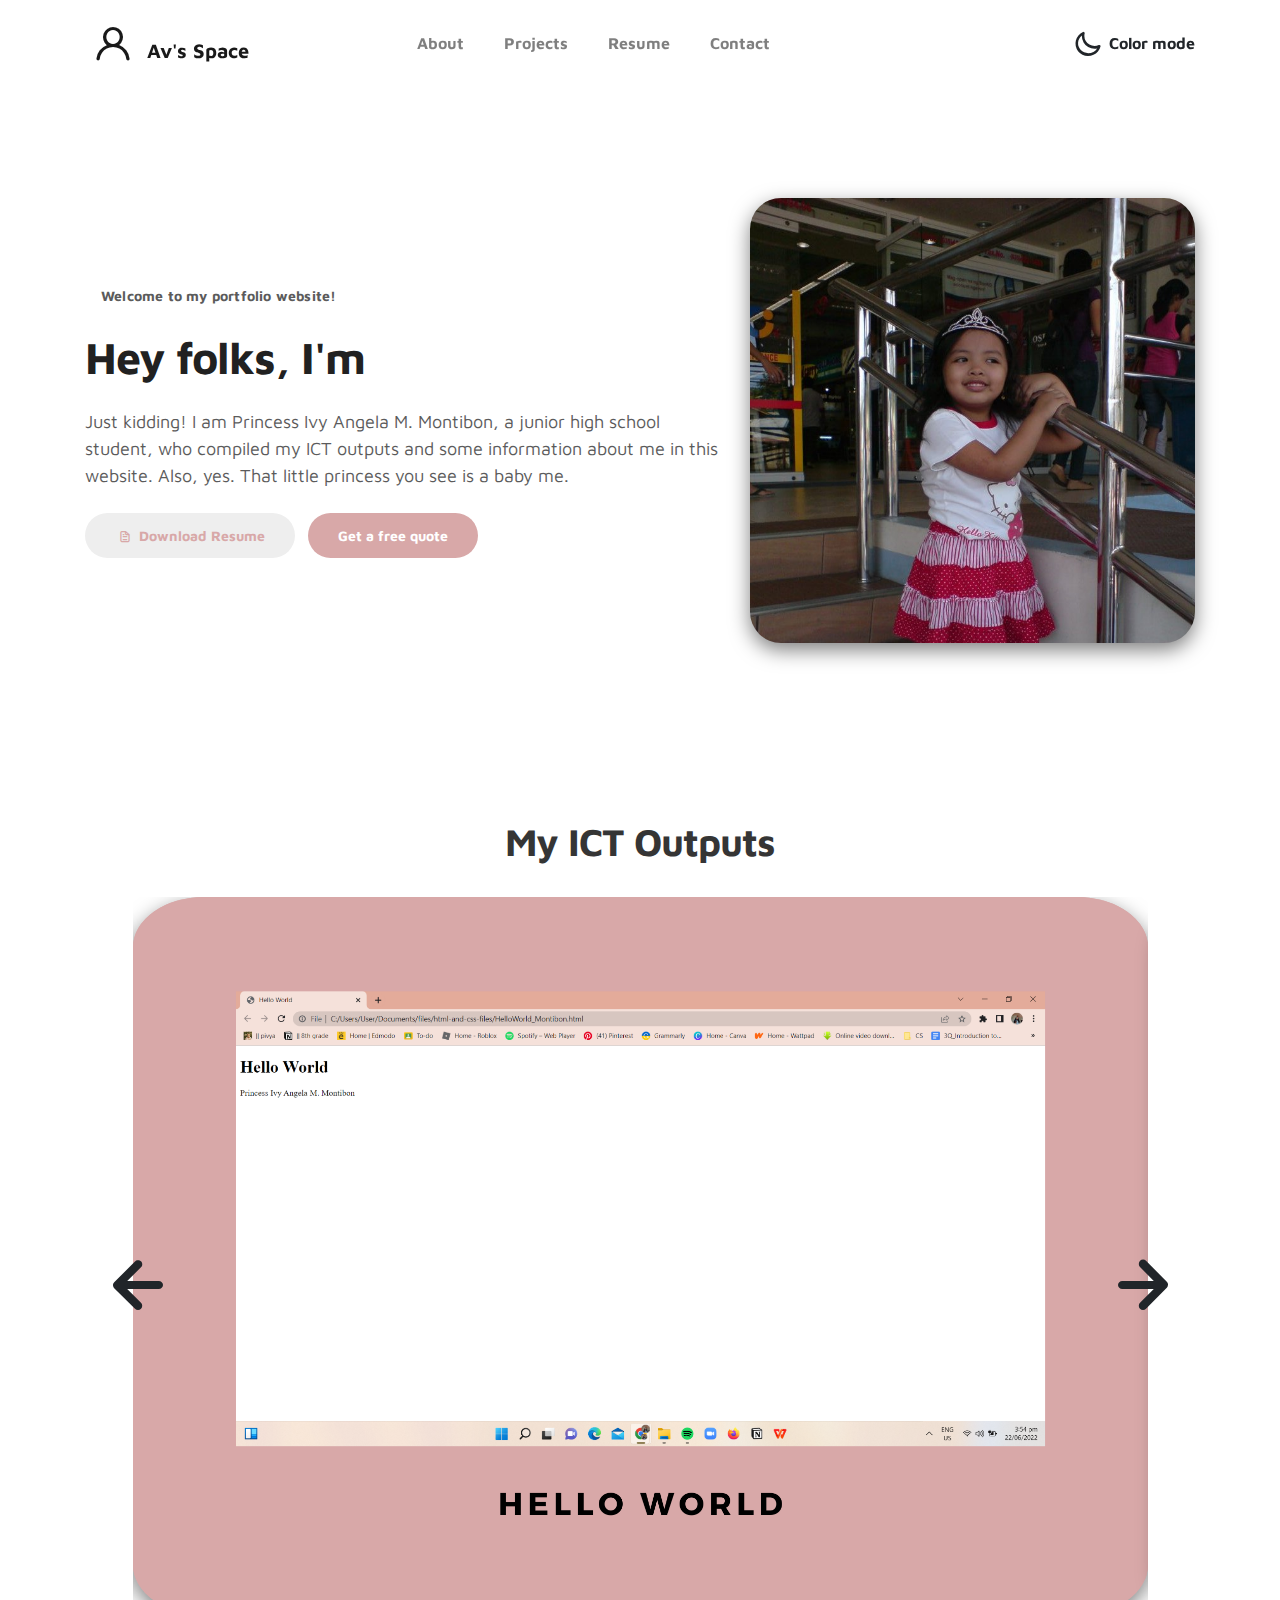
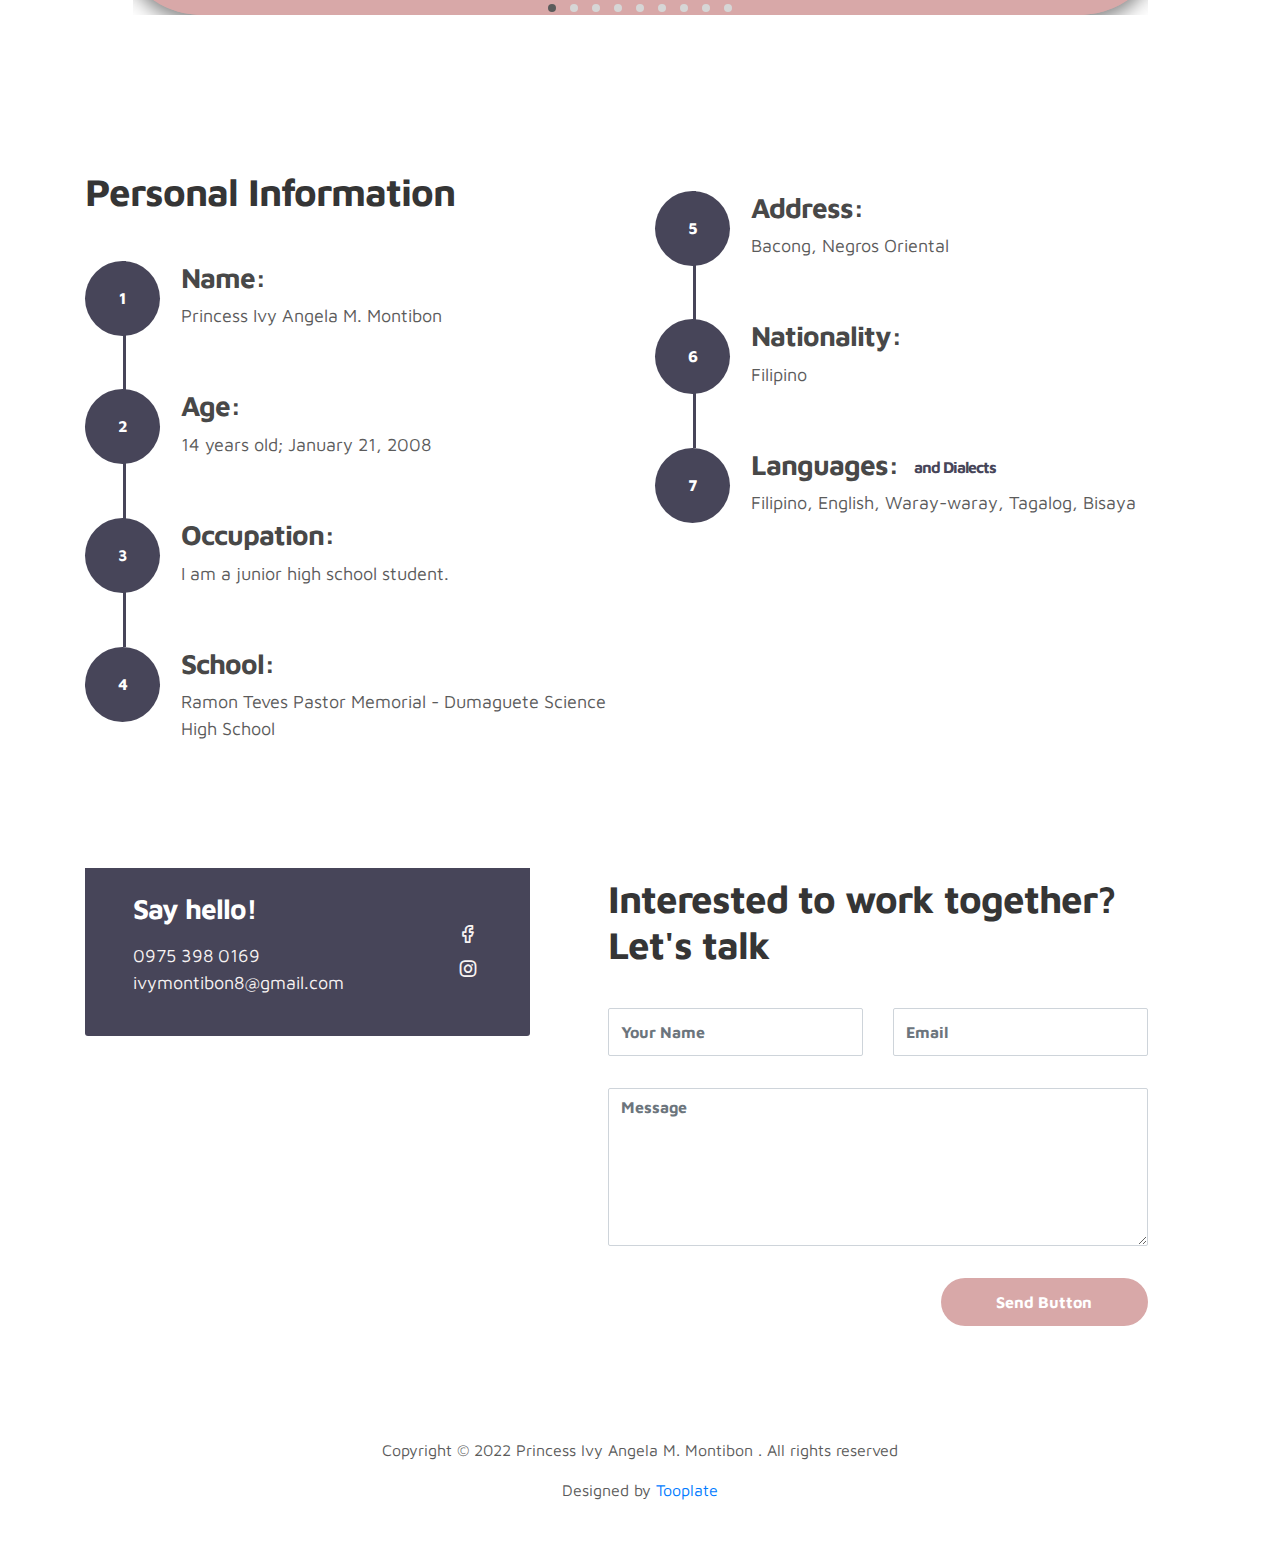
<file: index.html>
<!DOCTYPE html>
<html lang="en">
  <head>
    <meta charset="utf-8">
    <meta name="viewport" content="width=device-width, initial-scale=1, shrink-to-fit=no">
    <meta name="description" content="">
    <meta name="author" content="">

    <title> Av's Space </title>

    <link rel="stylesheet" href="css/bootstrap.min.css">
    <link rel="stylesheet" href="css/unicons.css">
    <link rel="stylesheet" href="css/owl.carousel.min.css">
    <link rel="stylesheet" href="css/owl.theme.default.min.css">
    <link rel="icon" type="image/x-icon" href="outputs/favicon.ico">

    <!-- MAIN STYLE -->
    <link rel="stylesheet" href="css/tooplate-style.css">
    
<!--

Tooplate 2115 Marvel

https://www.tooplate.com/view/2115-marvel

-->
  </head>
  <body>

    <!-- MENU -->
    <nav class="navbar navbar-expand-sm navbar-light">
        <div class="container">
            <a class="navbar-brand" href="index.html"><i class='uil uil-user'></i> Av's Space </a>

            <button class="navbar-toggler" type="button" data-toggle="collapse" data-target="#navbarNav" aria-controls="navbarNav" aria-expanded="false"
                aria-label="Toggle navigation">
                <span class="navbar-toggler-icon"></span>
                <span class="navbar-toggler-icon"></span>
                <span class="navbar-toggler-icon"></span>
            </button>

            <div class="collapse navbar-collapse" id="navbarNav">
                <ul class="navbar-nav mx-auto">
                    <li class="nav-item">
                        <a href="#about" class="nav-link"><span data-hover="About">About</span></a>
                    </li>
                    <li class="nav-item">
                        <a href="#project" class="nav-link"><span data-hover="Projects">Projects</span></a>
                    </li>
                    <li class="nav-item">
                        <a href="#resume" class="nav-link"><span data-hover="Resume">Resume</span></a>
                    </li>
                    <li class="nav-item">
                        <a href="#contact" class="nav-link"><span data-hover="Contact">Contact</span></a>
                    </li>
                </ul>

                <ul class="navbar-nav ml-lg-auto">
                    <div class="ml-lg-4">
                      <div class="color-mode d-lg-flex justify-content-center align-items-center">
                        <i class="color-mode-icon"></i>
                        Color mode
                      </div>
                    </div>
                </ul>
            </div>
        </div>
    </nav>

    <!-- ABOUT -->
    <section class="about full-screen d-lg-flex justify-content-center align-items-center" id="about">
        <div class="container">
            <div class="row">
                
                <div class="col-lg-7 col-md-12 col-12 d-flex align-items-center">
                    <div class="about-text">
                        <small class="small-text">Welcome to <span class="mobile-block">my portfolio website!</span></small>
                        <h1 class="animated animated-text">
                            <span class="mr-2">Hey folks, I'm</span>
                                <div class="animated-info">
                                    <span class="animated-item">a Princess</span>
                                    <span class="animated-item">Poisonous</span>
                                    <span class="animated-item">an Angel</span>
                                </div>
                        </h1>

                        <p>Just kidding! I am Princess Ivy Angela M. Montibon, a junior high school student, who compiled my ICT outputs and some information about me in this website. Also, yes. That little princess you see is a baby me.</p>
                        
                        <div class="custom-btn-group mt-4">
                          <a href="#" class="btn mr-lg-2 custom-btn"><i class='uil uil-file-alt'></i> Download Resume</a>
                          <a href="#contact" class="btn custom-btn custom-btn-bg custom-btn-link">Get a free quote</a>
                        </div>
                    </div>
                </div>

                <div class="col-lg-5 col-md-12 col-12">
                    <div class="about-image svg">
                        <img src="outputs/princessav.jpg" class="img-fluid" alt="av image">
                    </div>
                </div>

            </div>
        </div>
    </section>

    <!-- PROJECTS -->
    <section class="project py-5" id="project">
        <div class="container">
                
                <div class="row">
                  <div class="col-lg-11 text-center mx-auto col-12">

                      <div class="col-lg-8 mx-auto">
                        <h2>My ICT Outputs</h2>
                      </div><br>

                      <div class="owl-carousel owl-theme">
                        <div class="item">
                          <div class="project-info">
                          <a href="outputs/HelloWorld_Montibon.html">
                            <img src="outputs/portfoliopics/helloworld.png" class="img-fluid" alt="project image">
                          </a>
                          </div>
                        </div>

                        <div class="item">
                          <div class="project-info">
                          <a href="outputs/Resume2.html">
                            <img src="outputs/portfoliopics/resume.png" class="img-fluid" alt="project image">
                          </a>
                          </div>
                        </div>

                        <div class="item">
                          <div class="project-info">
                          <a href="outputs/tables.html">
                            <img src="outputs/portfoliopics/tables.png" class="img-fluid" alt="project image">
                          </a>
                          </div>
                        </div>

                        <div class="item">
                          <div class="project-info">
                          <a href="outputs/flags.html">
                            <img src="outputs/portfoliopics/flags.png" class="img-fluid" alt="project image">
                          </a>
                          </div>
                        </div>

                        <div class="item">
                          <div class="project-info">
                          <a href="outputs/IframesEntitiesSymbols.html">
                            <img src="outputs/portfoliopics/iframes.png" class="img-fluid" alt="project image">
                          </a>
                          </div>
                        </div>

                        <div class="item">
                          <div class="project-info">
                          <a href="outputs/HTMLColorsandInlineblock.html">
                            <img src="outputs/portfoliopics/ivsb.png" class="img-fluid" alt="project image">
                          </a>
                          </div>
                        </div>

                        <div class="item">
                          <div class="project-info">
                          <a href="outputs/dice_Montibon.html">
                            <img src="outputs/portfoliopics/dice.png" class="img-fluid" alt="project image">
                          </a>
                          </div>
                        </div>

                        <div class="item">
                          <div class="project-info">
                          <a href="outputs/dice6_Montibon.html">
                            <img src="outputs/portfoliopics/dice6.png" class="img-fluid" alt="project image">
                          </a>
                          </div>
                        </div>

                        <div class="item">
                          <div class="project-info">
                          <a href="outputs/picture_MONTIBON.html">
                            <img src="outputs/portfoliopics/pg.png" class="img-fluid" alt="project image">
                          </a>
                          </div>
                        </div>

                      </div>

                  </div>
                </div>
        </div>
    </section>

    <!-- FEATURES -->
    <section class="resume py-5 d-lg-flex justify-content-center align-items-center" id="resume">
        <div class="container">
            <div class="row">

                <div class="col-lg-6 col-12">
                  <h2 class="mb-4">Personal Information</h2>

                    <div class="timeline">
                        <div class="timeline-wrapper">
                             <div class="timeline-yr">
                                  <span>1</span>
                             </div>
                             <div class="timeline-info">
                                  <h3><span>Name:</span></h3>
                                  <p>Princess Ivy Angela M. Montibon</p>
                             </div>
                        </div>

                        <div class="timeline-wrapper">
                            <div class="timeline-yr">
                                <span>2</span>
                            </div>
                            <div class="timeline-info">
                                <h3><span>Age:</span></h3>
                                <p>14 years old; January 21, 2008</p>
                            </div>
                        </div>

                        <div class="timeline-wrapper">
                            <div class="timeline-yr">
                                <span>3</span>
                            </div>
                            <div class="timeline-info">
                                <h3><span>Occupation:</span></h3>
                                <p>I am a junior high school student.</p>
                            </div>
                        </div>
                        
                        <div class="timeline-wrapper">
                            <div class="timeline-yr">
                                <span>4</span>
                            </div>
                            <div class="timeline-info">
                                <h3><span>School:</span></h3>
                                <p>Ramon Teves Pastor Memorial - Dumaguete Science High School</p>
                            </div>
                        </div>

                    </div>
                </div>

                <div class="col-lg-6 col-12">

                    <div class="timeline">
                        <div class="timeline-wrapper">
                             <div class="timeline-yr">
                                  <span>5</span>
                             </div>
                             <div class="timeline-info">
                                  <h3><span>Address:</span></h3>
                                  <p> Bacong, Negros Oriental </p>
                             </div>
                        </div>

                        <div class="timeline-wrapper">
                            <div class="timeline-yr">
                                <span>6</span>
                            </div>
                            <div class="timeline-info">
                                <h3><span>Nationality:</span></h3>
                                <p>Filipino</p>
                            </div>
                        </div>
                        
                        <div class="timeline-wrapper">
                            <div class="timeline-yr">
                                <span>7</span>
                            </div>
                            <div class="timeline-info">
                                <h3><span>Languages:</span><small>and Dialects</small></h3>
                                <p>Filipino, English, Waray-waray, Tagalog, Bisaya</p>
                            </div>
                        </div>

                    </div>
                </div>
                
            </div>
        </div>
    </section>

    <!-- CONTACT -->
    <section class="contact py-5" id="contact">
      <div class="container">
        <div class="row">
          
          <div class="col-lg-5 mr-lg-5 col-12">

            <div class="contact-info d-flex justify-content-between align-items-center py-4 px-lg-5">
                <div class="contact-info-item">
                  <h3 class="mb-3 text-white">Say hello!</h3>
                  <p class="footer-text mb-0">0975 398 0169</p>
                  <p>ivymontibon8@gmail.com</p>
                </div>

                <ul class="social-links">
                     <li><a href="https://www.facebook.com/piamm21/" class="uil uil-facebook" data-toggle="tooltip" data-placement="left" title="facebook"></a></li>
                     <li><a href="https://www.instagram.com/piammyaa_/" class="uil uil-instagram" data-toggle="tooltip" data-placement="left" title="Instagram"></a></li>
                </ul>
            </div>
          </div>

          <div class="col-lg-6 col-12">
            <div class="contact-form">
              <h2 class="mb-4">Interested to work together? Let's talk</h2>

              <form action="" method="get">
                <div class="row">
                  <div class="col-lg-6 col-12">
                    <input type="text" class="form-control" name="name" placeholder="Your Name" id="name">
                  </div>

                  <div class="col-lg-6 col-12">
                    <input type="email" class="form-control" name="email" placeholder="Email" id="email">
                  </div>

                  <div class="col-12">
                    <textarea name="message" rows="6" class="form-control" id="message" placeholder="Message"></textarea>
                  </div>

                  <div class="ml-lg-auto col-lg-5 col-12">
                    <input type="submit" class="form-control submit-btn" value="Send Button">
                  </div>
                </div>
              </form>
            </div>
          </div>

        </div>
      </div>
    </section>

    <!-- FOOTER -->
     <footer class="footer py-5">
          <div class="container">
               <div class="row">

                    <div class="col-lg-12 col-12">                                
                        <p class="copyright-text text-center">Copyright &copy; 2022 Princess Ivy Angela M. Montibon . All rights reserved</p>
                        <p class="copyright-text text-center">Designed by <a rel="nofollow" href="https://www.facebook.com/tooplate">Tooplate</a></p>
                    </div>
                    
               </div>
          </div>
     </footer>

    <script src="js/jquery-3.3.1.min.js"></script>
    <script src="js/popper.min.js"></script>
    <script src="js/bootstrap.min.js"></script>
    <script src="js/Headroom.js"></script>
    <script src="js/jQuery.headroom.js"></script>
    <script src="js/owl.carousel.min.js"></script>
    <script src="js/smoothscroll.js"></script>
    <script src="js/custom.js"></script>

  </body>
</html>
</file>
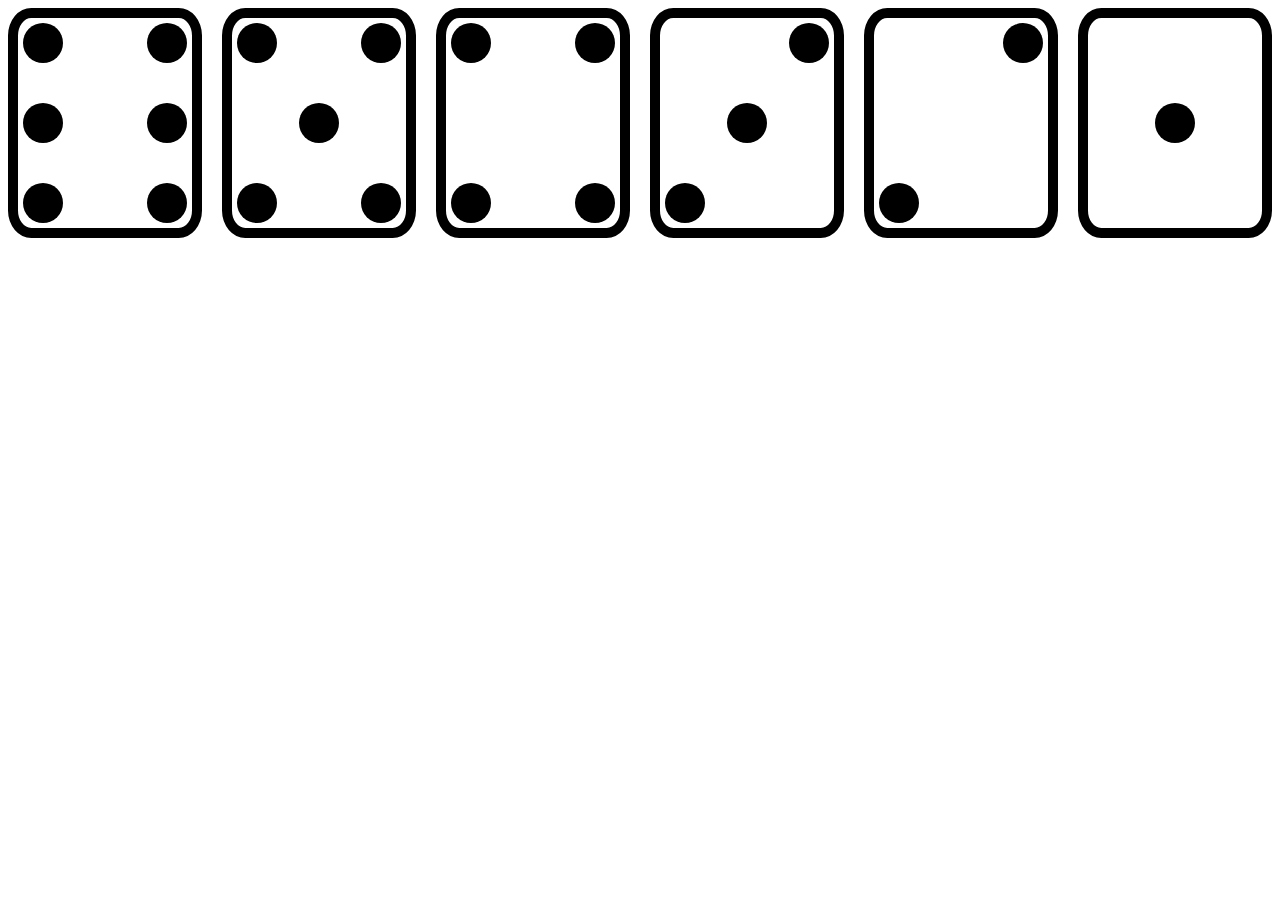
<file: outputs/dice6_Montibon.html>
<!DOCTYPE html>
<html>
	<head>
	    <meta charset="utf-8">
	    <title> DICE ACTIVITY (CSS BOX MODEL)</title>
	    <style>
	    	.container {
	    		display: flex;
	    	}
			.wrapper6 {
				display: flex;
				justify-content : space-between;
				padding: 5px;
				border: 10px solid #000000;
				height: 200px;
				width: 200px;
				border-radius: 12%;
			}
			.wrapper6 .column {
				display: flex;
				flex-direction: column;
				justify-content: space-between;
			}
			.wrapper6 .div1 {
				width: 40px;
				height: 40px;
				border-radius: 50%;
				background-color: #000000;
			}
			.wrapper6 .div2 {
				width: 40px;
				height: 40px;
				border-radius: 50%;
				background-color: #000000;
			}
			.wrapper6 .div3 {
				width: 40px;
				height: 40px;
				border-radius: 50%;
				background-color: #000000;
			}
			.wrapper6 .div4 {
				width: 40px;
				height: 40px;
				border-radius: 50%;
				background-color: #000000;
			}
			.wrapper6 .div5 {
				width: 40px;
				height: 40px;
				border-radius: 50%;
				background-color: #000000;
			}
			.wrapper6 .div6 {
				width: 40px;
				height: 40px;
				border-radius: 50%;
				background-color: #000000;
			}
			.wrapper5 {
				display: flex;
				justify-content : space-between;
				padding: 5px;
				border: 10px solid #000000;
				height: 200px;
				width: 200px;
				border-radius: 12%;
			}
			.wrapper5 .column1 {
				display: flex;
				flex-direction: column;
				justify-content: space-between;
			}
			.wrapper5 .column2 {
				display: flex;
				flex-direction: column;
				justify-content: center;
				}
			.wrapper5 .div1 {
				width: 40px;
				height: 40px;
				border-radius: 50%;
				background-color: #000000;
			}
			.wrapper5 .div3 {
				width: 40px;
				height: 40px;
				border-radius: 50%;
				background-color: #000000;
			}
			.wrapper5 .div4 {
				width: 40px;
				height: 40px;
				border-radius: 50%;
				background-color: #000000;
			}
			.wrapper5 .div5 {
				width: 40px;
				height: 40px;
				border-radius: 50%;
				background-color: #000000;
			}
			.wrapper5 .div6 {
				width: 40px;
				height: 40px;
				border-radius: 50%;
				background-color: #000000;
			}
			.wrapper4 {
				display: flex;
				justify-content : space-between;
				padding: 5px;
				border: 10px solid #000000;
				height: 200px;
				width: 200px;
				border-radius: 12%;
			}
			.wrapper4 .column {
				display: flex;
				flex-direction: column;
				justify-content: space-between;
			}
			.wrapper4 .div1 {
				width: 40px;
				height: 40px;
				border-radius: 50%;
				background-color: #000000;
			}
			.wrapper4 .div3 {
				width: 40px;
				height: 40px;
				border-radius: 50%;
				background-color: #000000;
			}
			.wrapper4 .div4 {
				width: 40px;
				height: 40px;
				border-radius: 50%;
				background-color: #000000;
			}
			.wrapper4 .div6 {
				width: 40px;
				height: 40px;
				border-radius: 50%;
				background-color: #000000;
			}
			.wrapper3 {
				display: flex;
				justify-content : space-between;
				padding: 5px;
				border: 10px solid #000000;
				height: 200px;
				width: 200px;
				border-radius: 12%;
			}
			.wrapper3 .div3 {
				width: 40px;
				height: 40px;
				border-radius: 50%;
				background-color: #000000;
				align-self: flex-end;
			}
			.wrapper3 .div4 {
				width: 40px;
				height: 40px;
				border-radius: 50%;
				background-color: #000000;
				align-self: center;
			}
			.div53rddice {
				width: 40px;
				height: 40px;
				border-radius: 50%;
				background-color: #000000;
			}
			.wrapper2 {
				display: flex;
				justify-content: space-between;
				padding: 5px;
				border: 10px solid #000000;
				height: 200px;
				width: 200px;
				border-radius: 12%;
			}
			.wrapper2 .div3 {
				width: 40px;
				height: 40px;
				border-radius: 50%;
				background-color: #000000;
				align-self: flex-end
			}
			.wrapper2 .div4 {
				width: 40px;
				height: 40px;
				border-radius: 50%;
				background-color: #000000;
			}
			.wrapper1 {
				display: flex;
				justify-content: center;
				align-items:center;
				padding: 5px;
				border: 10px solid #000000;
				height: 200px;
				width: 200px;
				border-radius: 12%;
			}
			.div51stdice {
				width: 40px;
				height: 40px;
				border-radius: 50%;
				background-color: #000000;
			}
	    </style>
	</head>
	<body>
		<div class="container">
			<!-- 6th side -->
				<!-- border section -->
				<div class="wrapper6">
					<div class=column>
						<!-- first small circle -->
						<div class="div1"></div>
						<!-- second small circle -->
						<div class="div2"></div>
						<!-- third small circle -->
						<div class="div3"></div>
					</div>
					<div class="column">
						<!-- fourth small circle -->
						<div class="div4"></div>
						<!-- fifth small circle -->
						<div class="div5"></div>
						<!-- sixth small circle -->
						<div class="div6"></div>
					</div>
				</div> &nbsp;&nbsp;&nbsp;&nbsp;&nbsp;
			<!-- 5th side -->
				<!-- border section -->
					<div class="wrapper5">
						<div class=column1>
							<!-- first small circle -->
							<div class="div1"></div>
							<!-- third small circle -->
							<div class="div3"></div>
						</div>
						<div class="column2">
							<!-- fifth small circle -->
							<div class="div5"></div>
						</div>
						<div class="column1">
							<!-- fourth small circle -->
							<div class="div4"></div>
							<!-- sixth small circle -->
							<div class="div6"></div>
						</div>
					</div> &nbsp;&nbsp;&nbsp;&nbsp;&nbsp;
			<!-- 4th side -->
				<!-- border section -->
				<div class="wrapper4">
					<div class=column>
						<!-- first small circle -->
						<div class="div1"></div>
						<!-- third small circle -->
						<div class="div3"></div>
					</div>
					<div class="column">
						<!-- fourth small circle -->
						<div class="div4"></div>
						<!-- sixth small circle -->
						<div class="div6"></div>
					</div>
				</div> &nbsp;&nbsp;&nbsp;&nbsp;&nbsp;
			<!-- 3rd side -->
				<!-- border section -->
				<div class="wrapper3">
					<!-- third small circle -->
					<div class="div3"></div>
					<!-- fourth small circle -->
					<div class="div4"></div>
					<!-- fifth small circle -->
					<div class="div53rddice"></div>
				</div> &nbsp;&nbsp;&nbsp;&nbsp;&nbsp;
			<!-- 2nd side -->
				<!-- border section -->
				<div class="wrapper2">
					<!-- third small circle -->
					<div class="div3"></div>
					<!-- fourth small circle -->
					<div class="div4"></div>
				</div> &nbsp;&nbsp;&nbsp;&nbsp;&nbsp;
			<!-- 1st side -->
				<!-- border section -->
				<div class="wrapper1">
					<!-- fifth small circle -->
					<div class="div51stdice"></div>
				</div>
		</div>
	</body>
</html>
</file>
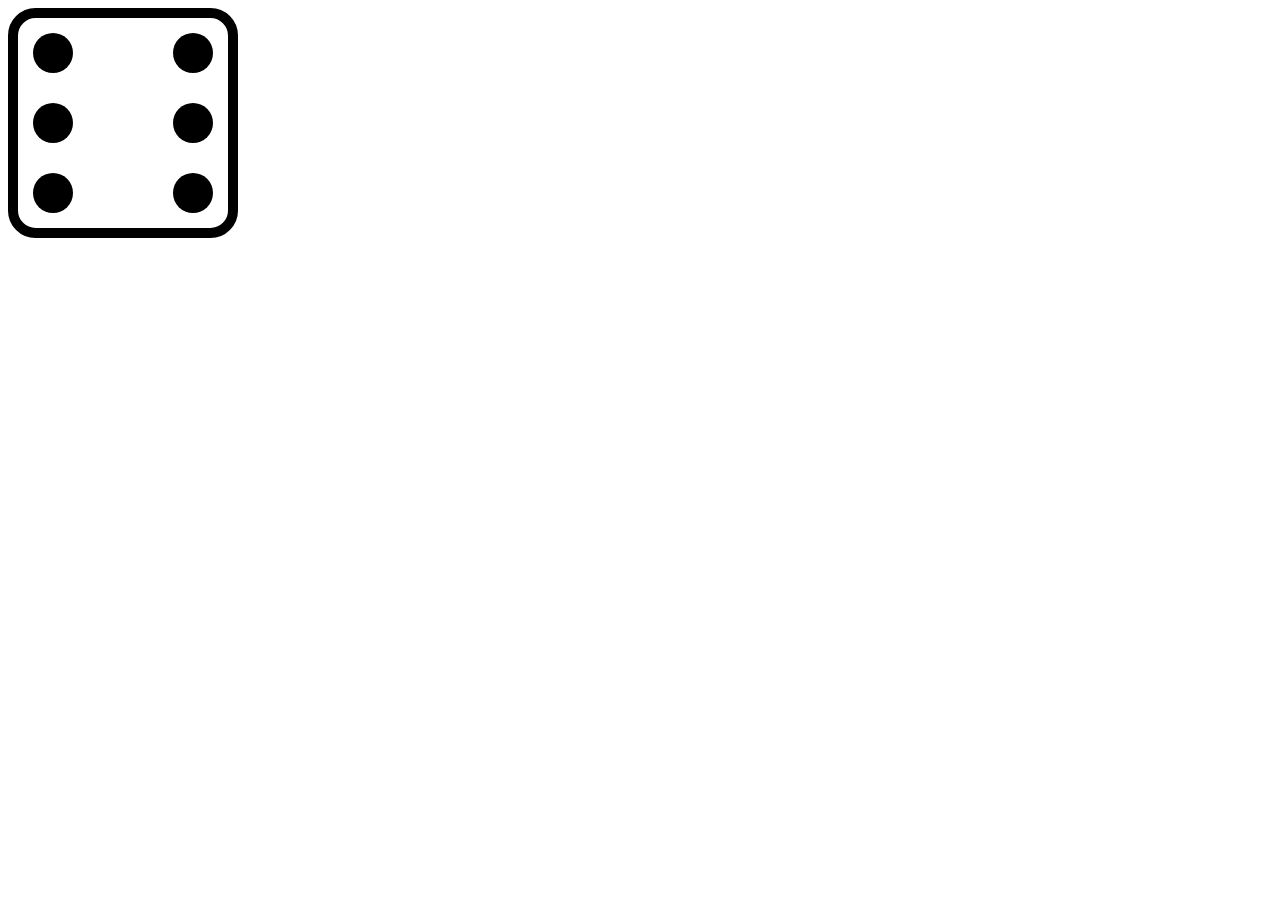
<file: outputs/dice_Montibon.html>
<!DOCTYPE html>
<html>
<head>
    <meta charset="utf-8">
    <title> DICE ACTIVITY (CSS BOX MODEL)</title>
    	<style>
			.wrapper{
			padding: 5px;
			border: 10px solid #000000;
			height: 200px;
			width: 200px;
			border-radius: 12%;
			}

			.div1{
			display: flex;
			width: 40px;
			height: 40px;
			border-radius: 50%;
			margin-top: 10px;
			margin-left: 10px;
			background-color: #000000;
			}

			.div2{
			display: flex;
			justify-content: space-between;
			width: 40px;
			height: 40px;
			border-radius: 50%;
			margin-top: 30px;
			margin-left: 10px;
			background-color: #000000;
			}

			.div3{
			display: flex;
			justify-content: space-between;
			width: 40px;
			height: 40px;
			border-radius: 50%;
			margin-top: 30px;
			margin-left: 10px;
			background-color: #000000;
			}

			.div4{
			display:flex;
			float: right;
			width: 40px;
			height: 40px;
			border-radius: 50%;
			margin-top: -180px;
			margin-right: 10px;
			background-color: #000000;
			}

			.div5{
			display:flex;
			float: right;
			width: 40px;
			height: 40px;
			border-radius: 50%;
			margin-top: -110px;
			margin-right: 10px;
			background-color: #000000;
			}

			.div6{
			display:flex;
			float: right;
			width: 40px;
			height: 40px;
			border-radius: 50%;
			margin-top: -40px;
			margin-right: 10px;
			background-color: #000000;
			}
		</style>
</head>
<body>

<!-- border section -->
<div class="wrapper">

<!-- first small circle -->
<div class="div1">
</div>

<!-- second small circle -->
<div class="div2">
</div>

<!-- third small circle -->
<div class="div3">
</div>

<!-- fourth small circle -->
<div class="div4">
</div>

<!-- fifth small circle -->
<div class="div5">
</div>

<!-- sixth small circle -->
<div class="div6">
</div>

</div>


</body>
</html>
</file>
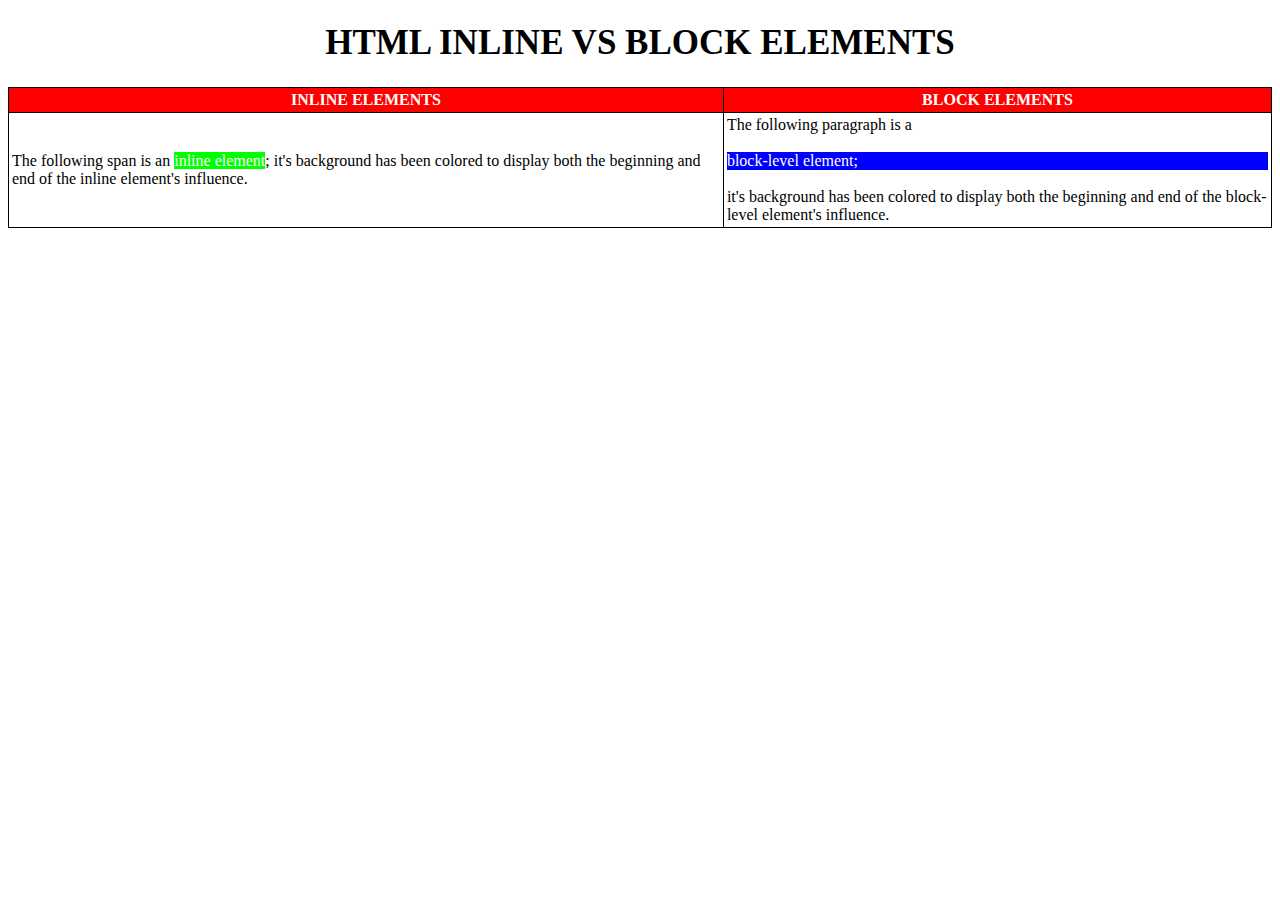
<file: outputs/HTMLColorsandInlineblock.html>
<!DOCTYPE html>
    <html lang="en-US">
        <title>HTML Colors and Block and Inline</title>

        <body>
            <h1 style="text-align: center; font-size: 35px; font-family: calibri;">HTML INLINE VS BLOCK ELEMENTS</h1>
            <style>
                table, th, td {
                    border: 1.7px solid black;
                    border-collapse: collapse;
                    padding: 3px;
                }

                table{
                    margin-left: auto;
                    margin-right: auto;
                }

            </style>
            <table style="width: 100%;">
                <tr>
                    <th colspan="3" style="color:white;text-align:center;background-color:rgb(255,0,0);">INLINE ELEMENTS</th>
                    <th style="color:white;text-align: center; background-color: rgb(255,0,0);">BLOCK ELEMENTS</th>
                </tr>
                <tr>
                    <td colspan="3" style="text-align: left;">The following span is an <span style="background-color: rgb(0, 255, 0); color:rgb(255, 255, 255);">inline element</span>; it's background has been colored to display both the beginning and end of the inline element's influence.</td>
                    <td colspan="3" style="text-align: left;">The following paragraph is a
                        <br> <br>
                         <div style="background-color: rgb(0, 0, 255); color:rgb(255, 255, 255)">block-level element;</div>
                         <br>
                          it's background has been colored to display both the beginning and end of the block-level element's influence.</td>
                </tr>
                
            </table>

</body>
</html>
</file>
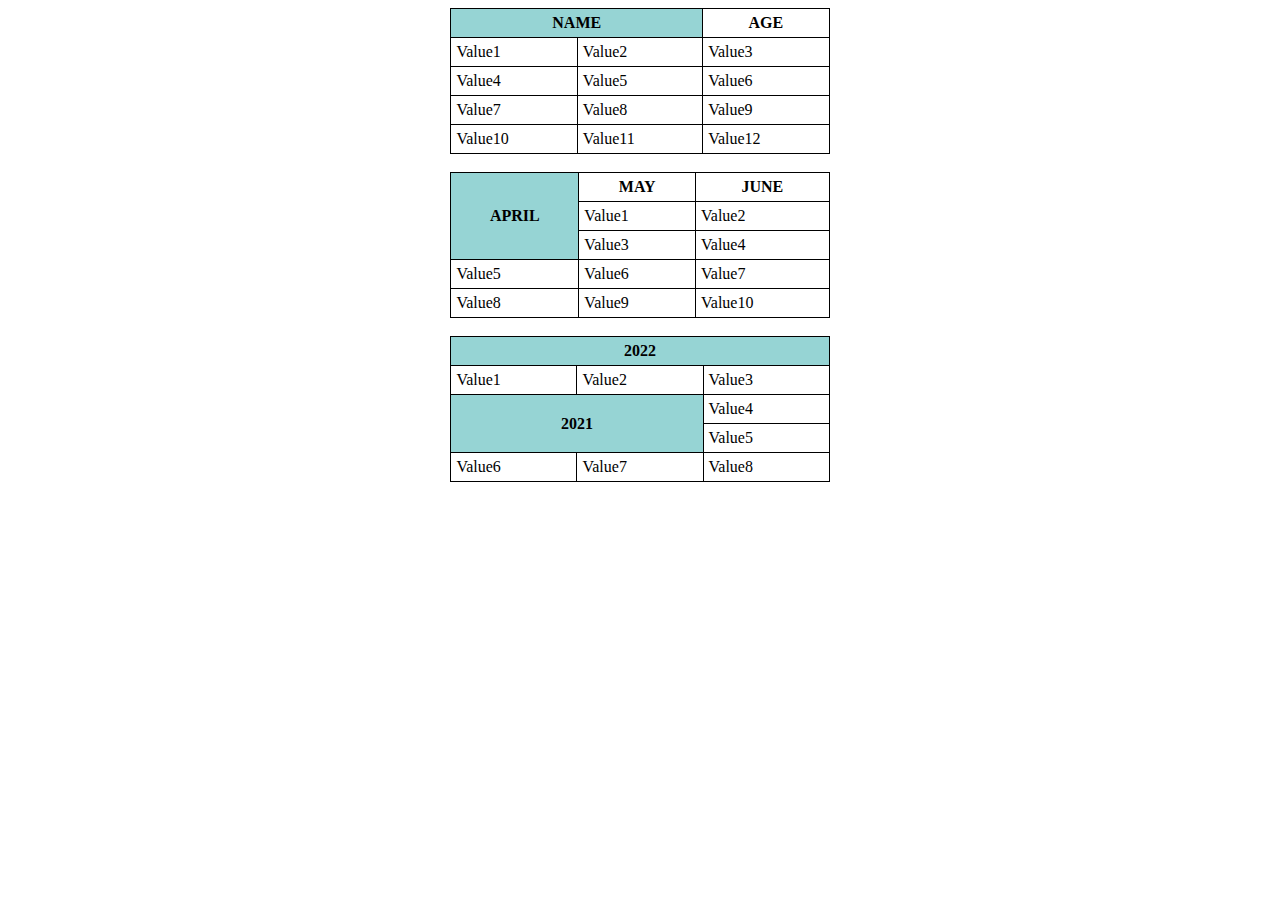
<file: outputs/tables.html>
<!DOCTYPE html>
<html>
<head>
	<title>HTML Tables Discussion</title>
</head>
<body>
<center>
	<style>
		table,td,th{
			border: 1px solid black;
			border-collapse: collapse;
		}
		th, td {
			padding: 5px;
		}
	</style>
	<table width="30%">
		<tr>
			<th colspan="2" style="background-color: #96D4D4">NAME</th>
			<th>AGE</th>
		</tr>
		<tr>
			<td>Value1</td>
			<td>Value2</td>
			<td>Value3</td>
		</tr>
		<tr>
			<td>Value4</td>
			<td>Value5</td>
			<td>Value6</td>
		</tr>
		<tr>
			<td>Value7</td>
			<td>Value8</td>
			<td>Value9</td>
		</tr>
		<tr>
			<td>Value10</td>
			<td>Value11</td>
			<td>Value12</td>
		</tr>
	</table><br>
	<table width="30%">
		<tr>
			<th rowspan="3" style="background-color: #96D4D4">APRIL</th>
			<th>MAY</th>
			<th>JUNE</th>
		</tr>
		<tr>
			<td>Value1</td>
			<td>Value2</td>
		</tr>
		<tr>
			<td>Value3</td>
			<td>Value4</td>
		</tr>
		<tr>
			<td>Value5</td>
			<td>Value6</td>
			<td>Value7</td>
		</tr>
		<tr>
			<td>Value8</td>
			<td>Value9</td>
			<td>Value10</td>
		</tr>
	</table><br>
	<table width="30%">
		<tr>
			<th colspan="3" style="background-color: #96D4D4">2022</th>
		</tr>
		<tr>
			<td>Value1</td>
			<td>Value2</td>
			<td>Value3</td>
		</tr>
		<tr>
			<th colspan="2" rowspan="2" style="background-color: #96D4D4">2021</th>
			<td>Value4</td>
		</tr>
		<tr>
			<td>Value5</td>
		</tr>
		<tr>
			<td>Value6</td>
			<td>Value7</td>
			<td>Value8</td>
		</tr>
	</table>
</center>
</body>
</html>
</file>
<file: css/unicons.css>
@font-face {
  font-family: 'unicons';
  src: url('../font/unicons.eot?42479262');
  src: url('../font/unicons.eot?42479262#iefix') format('embedded-opentype'),
       url('../font/unicons.woff2?42479262') format('woff2'),
       url('../font/unicons.woff?42479262') format('woff'),
       url('../font/unicons.ttf?42479262') format('truetype'),
       url('../font/unicons.svg?42479262#unicons') format('svg');
  font-weight: normal;
  font-style: normal;
}
/* Chrome hack: SVG is rendered more smooth in Windozze. 100% magic, uncomment if you need it. */
/* Note, that will break hinting! In other OS-es font will be not as sharp as it could be */
/*
@media screen and (-webkit-min-device-pixel-ratio:0) {
  @font-face {
    font-family: 'unicons';
    src: url('../font/unicons.svg?42479262#unicons') format('svg');
  }
}
*/
 
 [class^="uil-"]:before, [class*=" uil-"]:before {
  font-family: "unicons";
  font-style: normal;
  font-weight: normal;
  speak: none;
 
  display: inline-block;
  text-decoration: inherit;
  width: 1em;
  margin-right: .2em;
  text-align: center;
  /* opacity: .8; */
 
  /* For safety - reset parent styles, that can break glyph codes*/
  font-variant: normal;
  text-transform: none;
 
  /* fix buttons height, for twitter bootstrap */
  line-height: 1em;
 
  /* Animation center compensation - margins should be symmetric */
  /* remove if not needed */
  margin-left: .2em;
 
  /* you can be more comfortable with increased icons size */
  /* font-size: 120%; */
 
  /* Font smoothing. That was taken from TWBS */
  -webkit-font-smoothing: antialiased;
  -moz-osx-font-smoothing: grayscale;
 
  /* Uncomment for 3D effect */
  /* text-shadow: 1px 1px 1px rgba(127, 127, 127, 0.3); */
}
 
.uil-abacus:before { content: '\e800'; } /* '' */
.uil-accessible-icon-alt:before { content: '\e801'; } /* '' */
.uil-adjust-alt:before { content: '\e802'; } /* '' */
.uil-adjust-circle:before { content: '\e803'; } /* '' */
.uil-adjust-half:before { content: '\e804'; } /* '' */
.uil-adjust:before { content: '\e805'; } /* '' */
.uil-airplay:before { content: '\e806'; } /* '' */
.uil-align-alt:before { content: '\e807'; } /* '' */
.uil-align-center-alt:before { content: '\e808'; } /* '' */
.uil-align-center-h:before { content: '\e809'; } /* '' */
.uil-align-center-justify:before { content: '\e80a'; } /* '' */
.uil-align-center-v:before { content: '\e80b'; } /* '' */
.uil-align-center:before { content: '\e80c'; } /* '' */
.uil-align-justify:before { content: '\e80d'; } /* '' */
.uil-align-left-justify:before { content: '\e80e'; } /* '' */
.uil-align-left:before { content: '\e80f'; } /* '' */
.uil-align-letter-right:before { content: '\e810'; } /* '' */
.uil-align-right-justify:before { content: '\e811'; } /* '' */
.uil-align-right:before { content: '\e812'; } /* '' */
.uil-align:before { content: '\e813'; } /* '' */
.uil-ambulance:before { content: '\e814'; } /* '' */
.uil-analysis:before { content: '\e815'; } /* '' */
.uil-analytics:before { content: '\e816'; } /* '' */
.uil-anchor:before { content: '\e817'; } /* '' */
.uil-android-phone-slash:before { content: '\e818'; } /* '' */
.uil-angle-double-down:before { content: '\e819'; } /* '' */
.uil-angle-double-left:before { content: '\e81a'; } /* '' */
.uil-angle-double-right:before { content: '\e81b'; } /* '' */
.uil-angle-double-up:before { content: '\e81c'; } /* '' */
.uil-angle-down:before { content: '\e81d'; } /* '' */
.uil-angle-left:before { content: '\e81e'; } /* '' */
.uil-angle-right-b:before { content: '\e81f'; } /* '' */
.uil-angle-right:before { content: '\e820'; } /* '' */
.uil-angle-up:before { content: '\e821'; } /* '' */
.uil-annoyed-alt:before { content: '\e822'; } /* '' */
.uil-annoyed:before { content: '\e823'; } /* '' */
.uil-apps:before { content: '\e824'; } /* '' */
.uil-archive-alt:before { content: '\e825'; } /* '' */
.uil-archive:before { content: '\e826'; } /* '' */
.uil-arrow-break:before { content: '\e827'; } /* '' */
.uil-arrow-circle-down:before { content: '\e828'; } /* '' */
.uil-arrow-circle-left:before { content: '\e829'; } /* '' */
.uil-arrow-circle-right:before { content: '\e82a'; } /* '' */
.uil-arrow-circle-up:before { content: '\e82b'; } /* '' */
.uil-arrow-compress-h:before { content: '\e82c'; } /* '' */
.uil-arrow-down-left:before { content: '\e82d'; } /* '' */
.uil-arrow-down-right:before { content: '\e82e'; } /* '' */
.uil-arrow-down:before { content: '\e82f'; } /* '' */
.uil-arrow-from-right:before { content: '\e830'; } /* '' */
.uil-arrow-from-top:before { content: '\e831'; } /* '' */
.uil-arrow-growth:before { content: '\e832'; } /* '' */
.uil-arrow-left:before { content: '\e833'; } /* '' */
.uil-arrow-random:before { content: '\e834'; } /* '' */
.uil-arrow-resize-diagonal:before { content: '\e835'; } /* '' */
.uil-arrow-right:before { content: '\e836'; } /* '' */
.uil-arrow-to-bottom:before { content: '\e837'; } /* '' */
.uil-arrow-to-right:before { content: '\e838'; } /* '' */
.uil-arrow-up-left:before { content: '\e839'; } /* '' */
.uil-arrow-up-right:before { content: '\e83a'; } /* '' */
.uil-arrow-up:before { content: '\e83b'; } /* '' */
.uil-arrows-h-alt:before { content: '\e83c'; } /* '' */
.uil-arrows-h:before { content: '\e83d'; } /* '' */
.uil-arrows-left-down:before { content: '\e83e'; } /* '' */
.uil-arrows-maximize:before { content: '\e83f'; } /* '' */
.uil-arrows-merge:before { content: '\e840'; } /* '' */
.uil-arrows-resize-h:before { content: '\e841'; } /* '' */
.uil-arrows-resize-v:before { content: '\e842'; } /* '' */
.uil-arrows-resize:before { content: '\e843'; } /* '' */
.uil-arrows-right-down:before { content: '\e844'; } /* '' */
.uil-arrows-shrink-h:before { content: '\e845'; } /* '' */
.uil-arrows-shrink-v:before { content: '\e846'; } /* '' */
.uil-arrows-up-right:before { content: '\e847'; } /* '' */
.uil-arrows-v-alt:before { content: '\e848'; } /* '' */
.uil-arrows-v:before { content: '\e849'; } /* '' */
.uil-at:before { content: '\e84a'; } /* '' */
.uil-atm-card:before { content: '\e84b'; } /* '' */
.uil-atom:before { content: '\e84c'; } /* '' */
.uil-auto-flash:before { content: '\e84d'; } /* '' */
.uil-award-alt:before { content: '\e84e'; } /* '' */
.uil-award:before { content: '\e84f'; } /* '' */
.uil-baby-carriage:before { content: '\e850'; } /* '' */
.uil-backpack:before { content: '\e851'; } /* '' */
.uil-backspace:before { content: '\e852'; } /* '' */
.uil-backward:before { content: '\e853'; } /* '' */
.uil-bag-alt:before { content: '\e854'; } /* '' */
.uil-bag-slash:before { content: '\e855'; } /* '' */
.uil-bag:before { content: '\e856'; } /* '' */
.uil-ball:before { content: '\e857'; } /* '' */
.uil-ban:before { content: '\e858'; } /* '' */
.uil-bars:before { content: '\e859'; } /* '' */
.uil-basketball-hoop:before { content: '\e85a'; } /* '' */
.uil-basketball:before { content: '\e85b'; } /* '' */
.uil-battery-bolt:before { content: '\e85c'; } /* '' */
.uil-battery-empty:before { content: '\e85d'; } /* '' */
.uil-bed-double:before { content: '\e85e'; } /* '' */
.uil-bed:before { content: '\e85f'; } /* '' */
.uil-bell-school:before { content: '\e860'; } /* '' */
.uil-bell-slash:before { content: '\e861'; } /* '' */
.uil-bill:before { content: '\e862'; } /* '' */
.uil-bitcoin-circle:before { content: '\e863'; } /* '' */
.uil-bitcoin:before { content: '\e864'; } /* '' */
.uil-bluetooth-b:before { content: '\e865'; } /* '' */
.uil-bolt-alt:before { content: '\e866'; } /* '' */
.uil-bolt-slash:before { content: '\e867'; } /* '' */
.uil-bolt:before { content: '\e868'; } /* '' */
.uil-book-alt:before { content: '\e869'; } /* '' */
.uil-book-medical:before { content: '\e86a'; } /* '' */
.uil-book-open:before { content: '\e86b'; } /* '' */
.uil-book-reader:before { content: '\e86c'; } /* '' */
.uil-book:before { content: '\e86d'; } /* '' */
.uil-bookmark-full:before { content: '\e86e'; } /* '' */
.uil-bookmark:before { content: '\e86f'; } /* '' */
.uil-books:before { content: '\e870'; } /* '' */
.uil-boombox:before { content: '\e871'; } /* '' */
.uil-border-alt:before { content: '\e872'; } /* '' */
.uil-border-bottom:before { content: '\e873'; } /* '' */
.uil-border-clear:before { content: '\e874'; } /* '' */
.uil-border-horizontal:before { content: '\e875'; } /* '' */
.uil-border-inner:before { content: '\e876'; } /* '' */
.uil-border-left:before { content: '\e877'; } /* '' */
.uil-border-out:before { content: '\e878'; } /* '' */
.uil-border-right:before { content: '\e879'; } /* '' */
.uil-border-top:before { content: '\e87a'; } /* '' */
.uil-border-vertical:before { content: '\e87b'; } /* '' */
.uil-box:before { content: '\e87c'; } /* '' */
.uil-briefcase-alt:before { content: '\e87d'; } /* '' */
.uil-briefcase:before { content: '\e87e'; } /* '' */
.uil-bright:before { content: '\e87f'; } /* '' */
.uil-brightness-empty:before { content: '\e880'; } /* '' */
.uil-brightness-half:before { content: '\e881'; } /* '' */
.uil-brightness-low:before { content: '\e882'; } /* '' */
.uil-brightness-minus:before { content: '\e883'; } /* '' */
.uil-brightness-plus:before { content: '\e884'; } /* '' */
.uil-brightness:before { content: '\e885'; } /* '' */
.uil-bring-bottom:before { content: '\e886'; } /* '' */
.uil-bring-front:before { content: '\e887'; } /* '' */
.uil-brush-alt:before { content: '\e888'; } /* '' */
.uil-bug:before { content: '\e889'; } /* '' */
.uil-building:before { content: '\e88a'; } /* '' */
.uil-bullseye:before { content: '\e88b'; } /* '' */
.uil-bus-alt:before { content: '\e88c'; } /* '' */
.uil-bus-school:before { content: '\e88d'; } /* '' */
.uil-bus:before { content: '\e88e'; } /* '' */
.uil-calcualtor:before { content: '\e88f'; } /* '' */
.uil-calculator-alt:before { content: '\e890'; } /* '' */
.uil-calendar-alt:before { content: '\e891'; } /* '' */
.uil-calendar-slash:before { content: '\e892'; } /* '' */
.uil-calender:before { content: '\e893'; } /* '' */
.uil-calling:before { content: '\e894'; } /* '' */
.uil-camera-plus:before { content: '\e895'; } /* '' */
.uil-camera-slash:before { content: '\e896'; } /* '' */
.uil-camera:before { content: '\e897'; } /* '' */
.uil-cancel:before { content: '\e898'; } /* '' */
.uil-capsule:before { content: '\e899'; } /* '' */
.uil-capture:before { content: '\e89a'; } /* '' */
.uil-car-sideview:before { content: '\e89b'; } /* '' */
.uil-car-slash:before { content: '\e89c'; } /* '' */
.uil-car-wash:before { content: '\e89d'; } /* '' */
.uil-car:before { content: '\e89e'; } /* '' */
.uil-card-atm:before { content: '\e89f'; } /* '' */
.uil-caret-right:before { content: '\e8a0'; } /* '' */
.uil-cart:before { content: '\e8a1'; } /* '' */
.uil-cell:before { content: '\e8a2'; } /* '' */
.uil-celsius:before { content: '\e8a3'; } /* '' */
.uil-chart-bar-alt:before { content: '\e8a4'; } /* '' */
.uil-chart-bar:before { content: '\e8a5'; } /* '' */
.uil-chart-down:before { content: '\e8a6'; } /* '' */
.uil-chart-growth-alt:before { content: '\e8a7'; } /* '' */
.uil-chart-growth:before { content: '\e8a8'; } /* '' */
.uil-chart-line:before { content: '\e8a9'; } /* '' */
.uil-chart-pie-alt:before { content: '\e8aa'; } /* '' */
.uil-chart-pie:before { content: '\e8ab'; } /* '' */
.uil-chart:before { content: '\e8ac'; } /* '' */
.uil-chat-bubble-user:before { content: '\e8ad'; } /* '' */
.uil-chat-info:before { content: '\e8ae'; } /* '' */
.uil-chat:before { content: '\e8af'; } /* '' */
.uil-check-circle:before { content: '\e8b0'; } /* '' */
.uil-check-square:before { content: '\e8b1'; } /* '' */
.uil-check:before { content: '\e8b2'; } /* '' */
.uil-circle-layer:before { content: '\e8b3'; } /* '' */
.uil-circle:before { content: '\e8b4'; } /* '' */
.uil-circuit:before { content: '\e8b5'; } /* '' */
.uil-clapper-board:before { content: '\e8b6'; } /* '' */
.uil-clipboard-alt:before { content: '\e8b7'; } /* '' */
.uil-clipboard-blank:before { content: '\e8b8'; } /* '' */
.uil-clipboard-notes:before { content: '\e8b9'; } /* '' */
.uil-clipboard:before { content: '\e8ba'; } /* '' */
.uil-clock-eight:before { content: '\e8bb'; } /* '' */
.uil-clock-five:before { content: '\e8bc'; } /* '' */
.uil-clock-nine:before { content: '\e8bd'; } /* '' */
.uil-clock-seven:before { content: '\e8be'; } /* '' */
.uil-clock-ten:before { content: '\e8bf'; } /* '' */
.uil-clock-three:before { content: '\e8c0'; } /* '' */
.uil-clock-two:before { content: '\e8c1'; } /* '' */
.uil-clock:before { content: '\e8c2'; } /* '' */
.uil-closed-captioning:before { content: '\e8c3'; } /* '' */
.uil-cloud-block:before { content: '\e8c4'; } /* '' */
.uil-cloud-bookmark:before { content: '\e8c5'; } /* '' */
.uil-cloud-check:before { content: '\e8c6'; } /* '' */
.uil-cloud-computing:before { content: '\e8c7'; } /* '' */
.uil-cloud-data-connection:before { content: '\e8c8'; } /* '' */
.uil-cloud-database-tree:before { content: '\e8c9'; } /* '' */
.uil-cloud-download:before { content: '\e8ca'; } /* '' */
.uil-cloud-drizzle:before { content: '\e8cb'; } /* '' */
.uil-cloud-exclamation:before { content: '\e8cc'; } /* '' */
.uil-cloud-hail:before { content: '\e8cd'; } /* '' */
.uil-cloud-heart:before { content: '\e8ce'; } /* '' */
.uil-cloud-info:before { content: '\e8cf'; } /* '' */
.uil-cloud-lock:before { content: '\e8d0'; } /* '' */
.uil-cloud-meatball:before { content: '\e8d1'; } /* '' */
.uil-cloud-moon-hail:before { content: '\e8d2'; } /* '' */
.uil-cloud-moon-meatball:before { content: '\e8d3'; } /* '' */
.uil-cloud-moon-rain:before { content: '\e8d4'; } /* '' */
.uil-cloud-moon-showers:before { content: '\e8d5'; } /* '' */
.uil-cloud-moon:before { content: '\e8d6'; } /* '' */
.uil-cloud-question:before { content: '\e8d7'; } /* '' */
.uil-cloud-rain-sun:before { content: '\e8d8'; } /* '' */
.uil-cloud-rain:before { content: '\e8d9'; } /* '' */
.uil-cloud-redo:before { content: '\e8da'; } /* '' */
.uil-cloud-set:before { content: '\e8db'; } /* '' */
.uil-cloud-share:before { content: '\e8dc'; } /* '' */
.uil-cloud-shield:before { content: '\e8dd'; } /* '' */
.uil-cloud-showers-alt:before { content: '\e8de'; } /* '' */
.uil-cloud-showers-heavy:before { content: '\e8df'; } /* '' */
.uil-cloud-showers:before { content: '\e8e0'; } /* '' */
.uil-cloud-slash:before { content: '\e8e1'; } /* '' */
.uil-cloud-sun-hail:before { content: '\e8e2'; } /* '' */
.uil-cloud-sun-meatball:before { content: '\e8e3'; } /* '' */
.uil-cloud-sun-rain-alt:before { content: '\e8e4'; } /* '' */
.uil-cloud-sun-rain:before { content: '\e8e5'; } /* '' */
.uil-cloud-sun-tear:before { content: '\e8e6'; } /* '' */
.uil-cloud-sun:before { content: '\e8e7'; } /* '' */
.uil-cloud-times:before { content: '\e8e8'; } /* '' */
.uil-cloud-unlock:before { content: '\e8e9'; } /* '' */
.uil-cloud-upload:before { content: '\e8ea'; } /* '' */
.uil-cloud-wifi:before { content: '\e8eb'; } /* '' */
.uil-cloud-wind:before { content: '\e8ec'; } /* '' */
.uil-cloud:before { content: '\e8ed'; } /* '' */
.uil-clouds:before { content: '\e8ee'; } /* '' */
.uil-club:before { content: '\e8ef'; } /* '' */
.uil-code:before { content: '\e8f0'; } /* '' */
.uil-coffee:before { content: '\e8f1'; } /* '' */
.uil-cog:before { content: '\e8f2'; } /* '' */
.uil-coins:before { content: '\e8f3'; } /* '' */
.uil-columns:before { content: '\e8f4'; } /* '' */
.uil-comment-alt-block:before { content: '\e8f5'; } /* '' */
.uil-comment-alt-chart-lines:before { content: '\e8f6'; } /* '' */
.uil-comment-alt-check:before { content: '\e8f7'; } /* '' */
.uil-comment-alt-dots:before { content: '\e8f8'; } /* '' */
.uil-comment-alt-download:before { content: '\e8f9'; } /* '' */
.uil-comment-alt-edit:before { content: '\e8fa'; } /* '' */
.uil-comment-alt-exclamation:before { content: '\e8fb'; } /* '' */
.uil-comment-alt-heart:before { content: '\e8fc'; } /* '' */
.uil-comment-alt-image:before { content: '\e8fd'; } /* '' */
.uil-comment-alt-info:before { content: '\e8fe'; } /* '' */
.uil-comment-alt-lines:before { content: '\e8ff'; } /* '' */
.uil-comment-alt-lock:before { content: '\e900'; } /* '' */
.uil-comment-alt-medical:before { content: '\e901'; } /* '' */
.uil-comment-alt-message:before { content: '\e902'; } /* '' */
.uil-comment-alt-notes:before { content: '\e903'; } /* '' */
.uil-comment-alt-plus:before { content: '\e904'; } /* '' */
.uil-comment-alt-question:before { content: '\e905'; } /* '' */
.uil-comment-alt-redo:before { content: '\e906'; } /* '' */
.uil-comment-alt-search:before { content: '\e907'; } /* '' */
.uil-comment-alt-share:before { content: '\e908'; } /* '' */
.uil-comment-alt-shield:before { content: '\e909'; } /* '' */
.uil-comment-alt-upload:before { content: '\e90a'; } /* '' */
.uil-comment-alt-verify:before { content: '\e90b'; } /* '' */
.uil-comment-alt:before { content: '\e90c'; } /* '' */
.uil-comment-block:before { content: '\e90d'; } /* '' */
.uil-comment-chart-line:before { content: '\e90e'; } /* '' */
.uil-comment-check:before { content: '\e90f'; } /* '' */
.uil-comment-dots:before { content: '\e910'; } /* '' */
.uil-comment-download:before { content: '\e911'; } /* '' */
.uil-comment-edit:before { content: '\e912'; } /* '' */
.uil-comment-exclamation:before { content: '\e913'; } /* '' */
.uil-comment-heart:before { content: '\e914'; } /* '' */
.uil-comment-image:before { content: '\e915'; } /* '' */
.uil-comment-info-alt:before { content: '\e916'; } /* '' */
.uil-comment-info:before { content: '\e917'; } /* '' */
.uil-comment-lines:before { content: '\e918'; } /* '' */
.uil-comment-lock:before { content: '\e919'; } /* '' */
.uil-comment-medical:before { content: '\e91a'; } /* '' */
.uil-comment-message:before { content: '\e91b'; } /* '' */
.uil-comment-notes:before { content: '\e91c'; } /* '' */
.uil-comment-plus:before { content: '\e91d'; } /* '' */
.uil-comment-question:before { content: '\e91e'; } /* '' */
.uil-comment-redo:before { content: '\e91f'; } /* '' */
.uil-comment-search:before { content: '\e920'; } /* '' */
.uil-comment-share:before { content: '\e921'; } /* '' */
.uil-comment-shield:before { content: '\e922'; } /* '' */
.uil-comment-slash:before { content: '\e923'; } /* '' */
.uil-comment-upload:before { content: '\e924'; } /* '' */
.uil-comment-verify:before { content: '\e925'; } /* '' */
.uil-comment:before { content: '\e926'; } /* '' */
.uil-comments-alt:before { content: '\e927'; } /* '' */
.uil-comments:before { content: '\e928'; } /* '' */
.uil-commnet-alt-slash:before { content: '\e929'; } /* '' */
.uil-compact-disc:before { content: '\e92a'; } /* '' */
.uil-compass:before { content: '\e92b'; } /* '' */
.uil-compress-alt-left:before { content: '\e92c'; } /* '' */
.uil-compress-alt:before { content: '\e92d'; } /* '' */
.uil-compress-arrows:before { content: '\e92e'; } /* '' */
.uil-compress-lines:before { content: '\e92f'; } /* '' */
.uil-compress-point:before { content: '\e930'; } /* '' */
.uil-compress-v:before { content: '\e931'; } /* '' */
.uil-compress:before { content: '\e932'; } /* '' */
.uil-computer-mouse:before { content: '\e933'; } /* '' */
.uil-confused:before { content: '\e934'; } /* '' */
.uil-constructor:before { content: '\e935'; } /* '' */
.uil-copy-alt:before { content: '\e936'; } /* '' */
.uil-copy-landscape:before { content: '\e937'; } /* '' */
.uil-copy:before { content: '\e938'; } /* '' */
.uil-copyright:before { content: '\e939'; } /* '' */
.uil-corner-down-left:before { content: '\e93a'; } /* '' */
.uil-corner-down-right-alt:before { content: '\e93b'; } /* '' */
.uil-corner-down-right:before { content: '\e93c'; } /* '' */
.uil-corner-left-down:before { content: '\e93d'; } /* '' */
.uil-corner-right-down:before { content: '\e93e'; } /* '' */
.uil-corner-up-left-alt:before { content: '\e93f'; } /* '' */
.uil-corner-up-left:before { content: '\e940'; } /* '' */
.uil-corner-up-right-alt:before { content: '\e941'; } /* '' */
.uil-corner-up-right:before { content: '\e942'; } /* '' */
.uil-creative-commons-pd-alt:before { content: '\e943'; } /* '' */
.uil-creative-commons-pd:before { content: '\e944'; } /* '' */
.uil-crockery:before { content: '\e945'; } /* '' */
.uil-crop-alt-rotate-left:before { content: '\e946'; } /* '' */
.uil-crop-alt-rotate-right:before { content: '\e947'; } /* '' */
.uil-crop-alt:before { content: '\e948'; } /* '' */
.uil-crosshair-alt:before { content: '\e949'; } /* '' */
.uil-crosshair:before { content: '\e94a'; } /* '' */
.uil-crosshairs:before { content: '\e94b'; } /* '' */
.uil-cube:before { content: '\e94c'; } /* '' */
.uil-data-sharing:before { content: '\e94d'; } /* '' */
.uil-database-alt:before { content: '\e94e'; } /* '' */
.uil-database:before { content: '\e94f'; } /* '' */
.uil-desert:before { content: '\e950'; } /* '' */
.uil-desktop-alt-slash:before { content: '\e951'; } /* '' */
.uil-desktop-alt:before { content: '\e952'; } /* '' */
.uil-desktop-cloud-alt:before { content: '\e953'; } /* '' */
.uil-desktop-slash:before { content: '\e954'; } /* '' */
.uil-desktop:before { content: '\e955'; } /* '' */
.uil-dialpad-alt:before { content: '\e956'; } /* '' */
.uil-dialpad:before { content: '\e957'; } /* '' */
.uil-diamond:before { content: '\e958'; } /* '' */
.uil-diary-alt:before { content: '\e959'; } /* '' */
.uil-diary:before { content: '\e95a'; } /* '' */
.uil-dice-five:before { content: '\e95b'; } /* '' */
.uil-dice-four:before { content: '\e95c'; } /* '' */
.uil-dice-one:before { content: '\e95d'; } /* '' */
.uil-dice-six:before { content: '\e95e'; } /* '' */
.uil-dice-three:before { content: '\e95f'; } /* '' */
.uil-dice-two:before { content: '\e960'; } /* '' */
.uil-direction:before { content: '\e961'; } /* '' */
.uil-directions:before { content: '\e962'; } /* '' */
.uil-dizzy-meh:before { content: '\e963'; } /* '' */
.uil-dna:before { content: '\e964'; } /* '' */
.uil-document-layout-center:before { content: '\e965'; } /* '' */
.uil-document-layout-left:before { content: '\e966'; } /* '' */
.uil-document-layout-right:before { content: '\e967'; } /* '' */
.uil-document:before { content: '\e968'; } /* '' */
.uil-dollar-alt:before { content: '\e969'; } /* '' */
.uil-dollar-sign-alt:before { content: '\e96a'; } /* '' */
.uil-dollar-sign:before { content: '\e96b'; } /* '' */
.uil-down-arrow:before { content: '\e96c'; } /* '' */
.uil-download-alt:before { content: '\e96d'; } /* '' */
.uil-dribbble:before { content: '\e96e'; } /* '' */
.uil-drill:before { content: '\e96f'; } /* '' */
.uil-dropbox:before { content: '\e970'; } /* '' */
.uil-dumbbell:before { content: '\e971'; } /* '' */
.uil-edit-alt:before { content: '\e972'; } /* '' */
.uil-edit:before { content: '\e973'; } /* '' */
.uil-ellipsis-h:before { content: '\e974'; } /* '' */
.uil-ellipsis-v:before { content: '\e975'; } /* '' */
.uil-emoji:before { content: '\e976'; } /* '' */
.uil-enter:before { content: '\e977'; } /* '' */
.uil-entry:before { content: '\e978'; } /* '' */
.uil-envelope-add:before { content: '\e979'; } /* '' */
.uil-envelope-alt:before { content: '\e97a'; } /* '' */
.uil-envelope-block:before { content: '\e97b'; } /* '' */
.uil-envelope-bookmark:before { content: '\e97c'; } /* '' */
.uil-envelope-check:before { content: '\e97d'; } /* '' */
.uil-envelope-download-alt:before { content: '\e97e'; } /* '' */
.uil-envelope-download:before { content: '\e97f'; } /* '' */
.uil-envelope-edit:before { content: '\e980'; } /* '' */
.uil-envelope-exclamation:before { content: '\e981'; } /* '' */
.uil-envelope-heart:before { content: '\e982'; } /* '' */
.uil-envelope-info:before { content: '\e983'; } /* '' */
.uil-envelope-lock:before { content: '\e984'; } /* '' */
.uil-envelope-minus:before { content: '\e985'; } /* '' */
.uil-envelope-open:before { content: '\e986'; } /* '' */
.uil-envelope-question:before { content: '\e987'; } /* '' */
.uil-envelope-receive:before { content: '\e988'; } /* '' */
.uil-envelope-redo:before { content: '\e989'; } /* '' */
.uil-envelope-search:before { content: '\e98a'; } /* '' */
.uil-envelope-send:before { content: '\e98b'; } /* '' */
.uil-envelope-share:before { content: '\e98c'; } /* '' */
.uil-envelope-shield:before { content: '\e98d'; } /* '' */
.uil-envelope-star:before { content: '\e98e'; } /* '' */
.uil-envelope-times:before { content: '\e98f'; } /* '' */
.uil-envelope-upload-alt:before { content: '\e990'; } /* '' */
.uil-envelope-upload:before { content: '\e991'; } /* '' */
.uil-envelope:before { content: '\e992'; } /* '' */
.uil-envelopes:before { content: '\e993'; } /* '' */
.uil-equal-circle:before { content: '\e994'; } /* '' */
.uil-euro-circle:before { content: '\e995'; } /* '' */
.uil-euro:before { content: '\e996'; } /* '' */
.uil-exchange-alt:before { content: '\e997'; } /* '' */
.uil-exchange:before { content: '\e998'; } /* '' */
.uil-exclamation-circle:before { content: '\e999'; } /* '' */
.uil-exclamation-octagon:before { content: '\e99a'; } /* '' */
.uil-exclamation-triangle:before { content: '\e99b'; } /* '' */
.uil-exclude:before { content: '\e99c'; } /* '' */
.uil-exit:before { content: '\e99d'; } /* '' */
.uil-expand-alt:before { content: '\e99e'; } /* '' */
.uil-expand-arrows-alt:before { content: '\e99f'; } /* '' */
.uil-expand-arrows:before { content: '\e9a0'; } /* '' */
.uil-expand-from-corner:before { content: '\e9a1'; } /* '' */
.uil-expand-left:before { content: '\e9a2'; } /* '' */
.uil-export:before { content: '\e9a3'; } /* '' */
.uil-exposure-alt:before { content: '\e9a4'; } /* '' */
.uil-exposure-increase:before { content: '\e9a5'; } /* '' */
.uil-external-link-alt:before { content: '\e9a6'; } /* '' */
.uil-eye-slash:before { content: '\e9a7'; } /* '' */
.uil-eye:before { content: '\e9a8'; } /* '' */
.uil-facebook:before { content: '\e9a9'; } /* '' */
.uil-fahrenheit:before { content: '\e9aa'; } /* '' */
.uil-fast-mail-alt:before { content: '\e9ab'; } /* '' */
.uil-fast-mail:before { content: '\e9ac'; } /* '' */
.uil-favorite:before { content: '\e9ad'; } /* '' */
.uil-feedback:before { content: '\e9ae'; } /* '' */
.uil-file-alt:before { content: '\e9af'; } /* '' */
.uil-file-blank:before { content: '\e9b0'; } /* '' */
.uil-file-block-alt:before { content: '\e9b1'; } /* '' */
.uil-file-bookmark-alt:before { content: '\e9b2'; } /* '' */
.uil-file-check-alt:before { content: '\e9b3'; } /* '' */
.uil-file-check:before { content: '\e9b4'; } /* '' */
.uil-file-contract-dollar:before { content: '\e9b5'; } /* '' */
.uil-file-copy-alt:before { content: '\e9b6'; } /* '' */
.uil-file-download-alt:before { content: '\e9b7'; } /* '' */
.uil-file-download:before { content: '\e9b8'; } /* '' */
.uil-file-edit-alt:before { content: '\e9b9'; } /* '' */
.uil-file-exclamation-alt:before { content: '\e9ba'; } /* '' */
.uil-file-exclamation:before { content: '\e9bb'; } /* '' */
.uil-file-heart:before { content: '\e9bc'; } /* '' */
.uil-file-info-alt:before { content: '\e9bd'; } /* '' */
.uil-file-landscape-alt:before { content: '\e9be'; } /* '' */
.uil-file-landscape:before { content: '\e9bf'; } /* '' */
.uil-file-lanscape-slash:before { content: '\e9c0'; } /* '' */
.uil-file-lock-alt:before { content: '\e9c1'; } /* '' */
.uil-file-medical-alt:before { content: '\e9c2'; } /* '' */
.uil-file-medical:before { content: '\e9c3'; } /* '' */
.uil-file-minus-alt:before { content: '\e9c4'; } /* '' */
.uil-file-minus:before { content: '\e9c5'; } /* '' */
.uil-file-network:before { content: '\e9c6'; } /* '' */
.uil-file-plus-alt:before { content: '\e9c7'; } /* '' */
.uil-file-plus:before { content: '\e9c8'; } /* '' */
.uil-file-question-alt:before { content: '\e9c9'; } /* '' */
.uil-file-question:before { content: '\e9ca'; } /* '' */
.uil-file-redo-alt:before { content: '\e9cb'; } /* '' */
.uil-file-search-alt:before { content: '\e9cc'; } /* '' */
.uil-file-share-alt:before { content: '\e9cd'; } /* '' */
.uil-file-shield-alt:before { content: '\e9ce'; } /* '' */
.uil-file-slash:before { content: '\e9cf'; } /* '' */
.uil-file-times-alt:before { content: '\e9d0'; } /* '' */
.uil-file-times:before { content: '\e9d1'; } /* '' */
.uil-file-upload-alt:before { content: '\e9d2'; } /* '' */
.uil-file-upload:before { content: '\e9d3'; } /* '' */
.uil-file:before { content: '\e9d4'; } /* '' */
.uil-files-landscapes-alt:before { content: '\e9d5'; } /* '' */
.uil-files-landscapes:before { content: '\e9d6'; } /* '' */
.uil-film:before { content: '\e9d7'; } /* '' */
.uil-filter-slash:before { content: '\e9d8'; } /* '' */
.uil-filter:before { content: '\e9d9'; } /* '' */
.uil-flask-potion:before { content: '\e9da'; } /* '' */
.uil-flask:before { content: '\e9db'; } /* '' */
.uil-flip-h-alt:before { content: '\e9dc'; } /* '' */
.uil-flip-h:before { content: '\e9dd'; } /* '' */
.uil-flip-v-alt:before { content: '\e9de'; } /* '' */
.uil-flip-v:before { content: '\e9df'; } /* '' */
.uil-flower:before { content: '\e9e0'; } /* '' */
.uil-focus-add:before { content: '\e9e1'; } /* '' */
.uil-focus-target:before { content: '\e9e2'; } /* '' */
.uil-focus:before { content: '\e9e3'; } /* '' */
.uil-folder-check:before { content: '\e9e4'; } /* '' */
.uil-folder-download:before { content: '\e9e5'; } /* '' */
.uil-folder-exclamation:before { content: '\e9e6'; } /* '' */
.uil-folder-heart:before { content: '\e9e7'; } /* '' */
.uil-folder-info:before { content: '\e9e8'; } /* '' */
.uil-folder-lock:before { content: '\e9e9'; } /* '' */
.uil-folder-medical:before { content: '\e9ea'; } /* '' */
.uil-folder-minus:before { content: '\e9eb'; } /* '' */
.uil-folder-network:before { content: '\e9ec'; } /* '' */
.uil-folder-plus:before { content: '\e9ed'; } /* '' */
.uil-folder-question:before { content: '\e9ee'; } /* '' */
.uil-folder-slash:before { content: '\e9ef'; } /* '' */
.uil-folder-times:before { content: '\e9f0'; } /* '' */
.uil-folder-upload:before { content: '\e9f1'; } /* '' */
.uil-folder:before { content: '\e9f2'; } /* '' */
.uil-food:before { content: '\e9f3'; } /* '' */
.uil-football-american:before { content: '\e9f4'; } /* '' */
.uil-football-ball:before { content: '\e9f5'; } /* '' */
.uil-football:before { content: '\e9f6'; } /* '' */
.uil-forecastcloud-moon-tear:before { content: '\e9f7'; } /* '' */
.uil-forwaded-call:before { content: '\e9f8'; } /* '' */
.uil-forward:before { content: '\e9f9'; } /* '' */
.uil-frown:before { content: '\e9fa'; } /* '' */
.uil-game-structure:before { content: '\e9fb'; } /* '' */
.uil-game:before { content: '\e9fc'; } /* '' */
.uil-gift:before { content: '\e9fd'; } /* '' */
.uil-glass-martini-alt-slash:before { content: '\e9fe'; } /* '' */
.uil-glass-martini-alt:before { content: '\e9ff'; } /* '' */
.uil-glass-martini:before { content: '\ea00'; } /* '' */
.uil-glass-tea:before { content: '\ea01'; } /* '' */
.uil-glass:before { content: '\ea02'; } /* '' */
.uil-globe:before { content: '\ea03'; } /* '' */
.uil-gold:before { content: '\ea04'; } /* '' */
.uil-google-drive:before { content: '\ea05'; } /* '' */
.uil-graduation-hat:before { content: '\ea06'; } /* '' */
.uil-graph-bar:before { content: '\ea07'; } /* '' */
.uil-grid:before { content: '\ea08'; } /* '' */
.uil-grids:before { content: '\ea09'; } /* '' */
.uil-grin-tongue-wink-alt:before { content: '\ea0a'; } /* '' */
.uil-grin-tongue-wink:before { content: '\ea0b'; } /* '' */
.uil-grin:before { content: '\ea0c'; } /* '' */
.uil-grip-horizontal-line:before { content: '\ea0d'; } /* '' */
.uil-hdd:before { content: '\ea0e'; } /* '' */
.uil-headphones-alt:before { content: '\ea0f'; } /* '' */
.uil-headphones:before { content: '\ea10'; } /* '' */
.uil-heart-alt:before { content: '\ea11'; } /* '' */
.uil-heart-medical:before { content: '\ea12'; } /* '' */
.uil-heart-rate:before { content: '\ea13'; } /* '' */
.uil-heart-sign:before { content: '\ea14'; } /* '' */
.uil-heart:before { content: '\ea15'; } /* '' */
.uil-heartbeat:before { content: '\ea16'; } /* '' */
.uil-history-alt:before { content: '\ea17'; } /* '' */
.uil-history:before { content: '\ea18'; } /* '' */
.uil-home-alt:before { content: '\ea19'; } /* '' */
.uil-home:before { content: '\ea1a'; } /* '' */
.uil-horizontal-align-center:before { content: '\ea1b'; } /* '' */
.uil-horizontal-align-left:before { content: '\ea1c'; } /* '' */
.uil-horizontal-align-right:before { content: '\ea1d'; } /* '' */
.uil-horizontal-distribution-center:before { content: '\ea1e'; } /* '' */
.uil-horizontal-distribution-left:before { content: '\ea1f'; } /* '' */
.uil-horizontal-distribution-right:before { content: '\ea20'; } /* '' */
.uil-hunting:before { content: '\ea21'; } /* '' */
.uil-image-alt-slash:before { content: '\ea22'; } /* '' */
.uil-image-block:before { content: '\ea23'; } /* '' */
.uil-image-broken:before { content: '\ea24'; } /* '' */
.uil-image-check:before { content: '\ea25'; } /* '' */
.uil-image-download:before { content: '\ea26'; } /* '' */
.uil-image-edit:before { content: '\ea27'; } /* '' */
.uil-image-lock:before { content: '\ea28'; } /* '' */
.uil-image-minus:before { content: '\ea29'; } /* '' */
.uil-image-plus:before { content: '\ea2a'; } /* '' */
.uil-image-question:before { content: '\ea2b'; } /* '' */
.uil-image-redo:before { content: '\ea2c'; } /* '' */
.uil-image-resize-landscape:before { content: '\ea2d'; } /* '' */
.uil-image-resize-square:before { content: '\ea2e'; } /* '' */
.uil-image-search:before { content: '\ea2f'; } /* '' */
.uil-image-share:before { content: '\ea30'; } /* '' */
.uil-image-shield:before { content: '\ea31'; } /* '' */
.uil-image-slash:before { content: '\ea32'; } /* '' */
.uil-image-times:before { content: '\ea33'; } /* '' */
.uil-image-upload:before { content: '\ea34'; } /* '' */
.uil-image-v:before { content: '\ea35'; } /* '' */
.uil-image:before { content: '\ea36'; } /* '' */
.uil-images:before { content: '\ea37'; } /* '' */
.uil-incoming-call:before { content: '\ea38'; } /* '' */
.uil-info-circle:before { content: '\ea39'; } /* '' */
.uil-instagram:before { content: '\ea3a'; } /* '' */
.uil-invoice:before { content: '\ea3b'; } /* '' */
.uil-jackhammer:before { content: '\ea3c'; } /* '' */
.uil-kayak:before { content: '\ea3d'; } /* '' */
.uil-key-skeleton-alt:before { content: '\ea3e'; } /* '' */
.uil-key-skeleton:before { content: '\ea3f'; } /* '' */
.uil-keyboard-alt:before { content: '\ea40'; } /* '' */
.uil-keyboard-hide:before { content: '\ea41'; } /* '' */
.uil-keyboard-show:before { content: '\ea42'; } /* '' */
.uil-keyboard:before { content: '\ea43'; } /* '' */
.uil-keyhole-circle:before { content: '\ea44'; } /* '' */
.uil-keyhole-square-full:before { content: '\ea45'; } /* '' */
.uil-keyhole-square:before { content: '\ea46'; } /* '' */
.uil-kid:before { content: '\ea47'; } /* '' */
.uil-label-alt:before { content: '\ea48'; } /* '' */
.uil-label:before { content: '\ea49'; } /* '' */
.uil-lamp:before { content: '\ea4a'; } /* '' */
.uil-laptop-cloud:before { content: '\ea4b'; } /* '' */
.uil-laptop:before { content: '\ea4c'; } /* '' */
.uil-laughing:before { content: '\ea4d'; } /* '' */
.uil-layer-group-slash:before { content: '\ea4e'; } /* '' */
.uil-layer-group:before { content: '\ea4f'; } /* '' */
.uil-layers-alt:before { content: '\ea50'; } /* '' */
.uil-layers-slash:before { content: '\ea51'; } /* '' */
.uil-layers:before { content: '\ea52'; } /* '' */
.uil-left-arrow-from-left:before { content: '\ea53'; } /* '' */
.uil-left-arrow-to-left:before { content: '\ea54'; } /* '' */
.uil-left-indent-alt:before { content: '\ea55'; } /* '' */
.uil-left-indent:before { content: '\ea56'; } /* '' */
.uil-life-ring:before { content: '\ea57'; } /* '' */
.uil-lightbulb-alt:before { content: '\ea58'; } /* '' */
.uil-lightbulb:before { content: '\ea59'; } /* '' */
.uil-line-alt:before { content: '\ea5a'; } /* '' */
.uil-line-spacing:before { content: '\ea5b'; } /* '' */
.uil-link-alt:before { content: '\ea5c'; } /* '' */
.uil-link-broken:before { content: '\ea5d'; } /* '' */
.uil-link-h:before { content: '\ea5e'; } /* '' */
.uil-link:before { content: '\ea5f'; } /* '' */
.uil-list-ui-alt:before { content: '\ea60'; } /* '' */
.uil-list-ul:before { content: '\ea61'; } /* '' */
.uil-location-arrow-alt:before { content: '\ea62'; } /* '' */
.uil-location-arrow:before { content: '\ea63'; } /* '' */
.uil-location-pin-alt:before { content: '\ea64'; } /* '' */
.uil-location-point:before { content: '\ea65'; } /* '' */
.uil-location:before { content: '\ea66'; } /* '' */
.uil-lock-access:before { content: '\ea67'; } /* '' */
.uil-lock-alt:before { content: '\ea68'; } /* '' */
.uil-lock-open-alt:before { content: '\ea69'; } /* '' */
.uil-lock-slash:before { content: '\ea6a'; } /* '' */
.uil-lock:before { content: '\ea6b'; } /* '' */
.uil-mailbox-alt:before { content: '\ea6c'; } /* '' */
.uil-mailbox:before { content: '\ea6d'; } /* '' */
.uil-map-marker-alt:before { content: '\ea6e'; } /* '' */
.uil-map-marker-edit:before { content: '\ea6f'; } /* '' */
.uil-map-marker-info:before { content: '\ea70'; } /* '' */
.uil-map-marker-minus:before { content: '\ea71'; } /* '' */
.uil-map-marker-plus:before { content: '\ea72'; } /* '' */
.uil-map-marker-question:before { content: '\ea73'; } /* '' */
.uil-map-marker-shield:before { content: '\ea74'; } /* '' */
.uil-map-marker-slash:before { content: '\ea75'; } /* '' */
.uil-map-marker:before { content: '\ea76'; } /* '' */
.uil-map-pin-alt:before { content: '\ea77'; } /* '' */
.uil-map-pin:before { content: '\ea78'; } /* '' */
.uil-map:before { content: '\ea79'; } /* '' */
.uil-mars:before { content: '\ea7a'; } /* '' */
.uil-maximize-left:before { content: '\ea7b'; } /* '' */
.uil-medal:before { content: '\ea7c'; } /* '' */
.uil-medical-drip:before { content: '\ea7d'; } /* '' */
.uil-medical-square-full:before { content: '\ea7e'; } /* '' */
.uil-medical-square:before { content: '\ea7f'; } /* '' */
.uil-medical:before { content: '\ea80'; } /* '' */
.uil-medkit:before { content: '\ea81'; } /* '' */
.uil-meeting-board:before { content: '\ea82'; } /* '' */
.uil-meh-alt:before { content: '\ea83'; } /* '' */
.uil-meh-closed-eye:before { content: '\ea84'; } /* '' */
.uil-meh:before { content: '\ea85'; } /* '' */
.uil-message:before { content: '\ea86'; } /* '' */
.uil-microphone-slash:before { content: '\ea87'; } /* '' */
.uil-microphone:before { content: '\ea88'; } /* '' */
.uil-minus-circle:before { content: '\ea89'; } /* '' */
.uil-minus-path:before { content: '\ea8a'; } /* '' */
.uil-minus-square-full:before { content: '\ea8b'; } /* '' */
.uil-minus-square:before { content: '\ea8c'; } /* '' */
.uil-minus:before { content: '\ea8d'; } /* '' */
.uil-missed-call:before { content: '\ea8e'; } /* '' */
.uil-mobey-bill-slash:before { content: '\ea8f'; } /* '' */
.uil-mobile-android-alt:before { content: '\ea90'; } /* '' */
.uil-mobile-android:before { content: '\ea91'; } /* '' */
.uil-mobile-vibrate:before { content: '\ea92'; } /* '' */
.uil-modem:before { content: '\ea93'; } /* '' */
.uil-money-bill-stack:before { content: '\ea94'; } /* '' */
.uil-money-bill:before { content: '\ea95'; } /* '' */
.uil-money-insert:before { content: '\ea96'; } /* '' */
.uil-money-stack:before { content: '\ea97'; } /* '' */
.uil-money-withdraw:before { content: '\ea98'; } /* '' */
.uil-money-withdrawal:before { content: '\ea99'; } /* '' */
.uil-moneybag-alt:before { content: '\ea9a'; } /* '' */
.uil-moneybag:before { content: '\ea9b'; } /* '' */
.uil-monitor-heart-rate:before { content: '\ea9c'; } /* '' */
.uil-monitor:before { content: '\ea9d'; } /* '' */
.uil-moon-eclipse:before { content: '\ea9e'; } /* '' */
.uil-moon:before { content: '\ea9f'; } /* '' */
.uil-moonset:before { content: '\eaa0'; } /* '' */
.uil-mountains-sun:before { content: '\eaa1'; } /* '' */
.uil-mountains:before { content: '\eaa2'; } /* '' */
.uil-mouse-alt:before { content: '\eaa3'; } /* '' */
.uil-mouse:before { content: '\eaa4'; } /* '' */
.uil-multiply:before { content: '\eaa5'; } /* '' */
.uil-music-note:before { content: '\eaa6'; } /* '' */
.uil-music-tune-slash:before { content: '\eaa7'; } /* '' */
.uil-music:before { content: '\eaa8'; } /* '' */
.uil-n-a:before { content: '\eaa9'; } /* '' */
.uil-navigator:before { content: '\eaaa'; } /* '' */
.uil-nerd:before { content: '\eaab'; } /* '' */
.uil-newspaper:before { content: '\eaac'; } /* '' */
.uil-ninja:before { content: '\eaad'; } /* '' */
.uil-no-entry:before { content: '\eaae'; } /* '' */
.uil-notebooks:before { content: '\eaaf'; } /* '' */
.uil-notes:before { content: '\eab0'; } /* '' */
.uil-object-group:before { content: '\eab1'; } /* '' */
.uil-object-ungroup:before { content: '\eab2'; } /* '' */
.uil-octagon:before { content: '\eab3'; } /* '' */
.uil-outgoing-call:before { content: '\eab4'; } /* '' */
.uil-package:before { content: '\eab5'; } /* '' */
.uil-padlock:before { content: '\eab6'; } /* '' */
.uil-paint-tool:before { content: '\eab7'; } /* '' */
.uil-panorama-h-alt:before { content: '\eab8'; } /* '' */
.uil-panorama-h:before { content: '\eab9'; } /* '' */
.uil-panorama-v:before { content: '\eaba'; } /* '' */
.uil-paperclip:before { content: '\eabb'; } /* '' */
.uil-paragraph:before { content: '\eabc'; } /* '' */
.uil-parcel:before { content: '\eabd'; } /* '' */
.uil-parking-square:before { content: '\eabe'; } /* '' */
.uil-pathfinder-unite:before { content: '\eabf'; } /* '' */
.uil-pathfinder:before { content: '\eac0'; } /* '' */
.uil-pause-circle:before { content: '\eac1'; } /* '' */
.uil-pause:before { content: '\eac2'; } /* '' */
.uil-pen:before { content: '\eac3'; } /* '' */
.uil-pentagon:before { content: '\eac4'; } /* '' */
.uil-phone-alt:before { content: '\eac5'; } /* '' */
.uil-phone-pause:before { content: '\eac6'; } /* '' */
.uil-phone-slash:before { content: '\eac7'; } /* '' */
.uil-phone-times:before { content: '\eac8'; } /* '' */
.uil-phone-volume:before { content: '\eac9'; } /* '' */
.uil-phone:before { content: '\eaca'; } /* '' */
.uil-picture:before { content: '\eacb'; } /* '' */
.uil-plane-arrival:before { content: '\eacc'; } /* '' */
.uil-plane-departure:before { content: '\eacd'; } /* '' */
.uil-plane-fly:before { content: '\eace'; } /* '' */
.uil-plane:before { content: '\eacf'; } /* '' */
.uil-play-circle:before { content: '\ead0'; } /* '' */
.uil-play:before { content: '\ead1'; } /* '' */
.uil-plug:before { content: '\ead2'; } /* '' */
.uil-plus-circle:before { content: '\ead3'; } /* '' */
.uil-plus-square:before { content: '\ead4'; } /* '' */
.uil-plus:before { content: '\ead5'; } /* '' */
.uil-podium:before { content: '\ead6'; } /* '' */
.uil-polygon:before { content: '\ead7'; } /* '' */
.uil-post-stamp:before { content: '\ead8'; } /* '' */
.uil-postcard:before { content: '\ead9'; } /* '' */
.uil-pound-circle:before { content: '\eada'; } /* '' */
.uil-pound:before { content: '\eadb'; } /* '' */
.uil-power:before { content: '\eadc'; } /* '' */
.uil-prescription-bottle:before { content: '\eadd'; } /* '' */
.uil-presentation-check:before { content: '\eade'; } /* '' */
.uil-presentation-edit:before { content: '\eadf'; } /* '' */
.uil-presentation-line:before { content: '\eae0'; } /* '' */
.uil-presentation-lines-alt:before { content: '\eae1'; } /* '' */
.uil-presentation-minus:before { content: '\eae2'; } /* '' */
.uil-presentation-play:before { content: '\eae3'; } /* '' */
.uil-presentation-plus:before { content: '\eae4'; } /* '' */
.uil-presentation-times:before { content: '\eae5'; } /* '' */
.uil-presentation:before { content: '\eae6'; } /* '' */
.uil-previous:before { content: '\eae7'; } /* '' */
.uil-pricetag-alt:before { content: '\eae8'; } /* '' */
.uil-print-slash:before { content: '\eae9'; } /* '' */
.uil-print:before { content: '\eaea'; } /* '' */
.uil-processor:before { content: '\eaeb'; } /* '' */
.uil-pump:before { content: '\eaec'; } /* '' */
.uil-puzzle-piece:before { content: '\eaed'; } /* '' */
.uil-question-circle:before { content: '\eaee'; } /* '' */
.uil-rainbow:before { content: '\eaef'; } /* '' */
.uil-raindrops-alt:before { content: '\eaf0'; } /* '' */
.uil-raindrops:before { content: '\eaf1'; } /* '' */
.uil-receipt-alt:before { content: '\eaf2'; } /* '' */
.uil-receipt:before { content: '\eaf3'; } /* '' */
.uil-record-audio:before { content: '\eaf4'; } /* '' */
.uil-redo:before { content: '\eaf5'; } /* '' */
.uil-refresh:before { content: '\eaf6'; } /* '' */
.uil-registered:before { content: '\eaf7'; } /* '' */
.uil-repeat:before { content: '\eaf8'; } /* '' */
.uil-restaurant:before { content: '\eaf9'; } /* '' */
.uil-right-indent-alt:before { content: '\eafa'; } /* '' */
.uil-rope-way:before { content: '\eafb'; } /* '' */
.uil-rotate-360:before { content: '\eafc'; } /* '' */
.uil-rss-alt:before { content: '\eafd'; } /* '' */
.uil-rss-interface:before { content: '\eafe'; } /* '' */
.uil-rss:before { content: '\eaff'; } /* '' */
.uil-ruler-combined:before { content: '\eb00'; } /* '' */
.uil-ruler:before { content: '\eb01'; } /* '' */
.uil-sad-cry:before { content: '\eb02'; } /* '' */
.uil-sad-crying:before { content: '\eb03'; } /* '' */
.uil-sad-dizzy:before { content: '\eb04'; } /* '' */
.uil-sad-squint:before { content: '\eb05'; } /* '' */
.uil-sad:before { content: '\eb06'; } /* '' */
.uil-scaling-left:before { content: '\eb07'; } /* '' */
.uil-scaling-right:before { content: '\eb08'; } /* '' */
.uil-scenery:before { content: '\eb09'; } /* '' */
.uil-schedule:before { content: '\eb0a'; } /* '' */
.uil-science:before { content: '\eb0b'; } /* '' */
.uil-screw:before { content: '\eb0c'; } /* '' */
.uil-scroll-h:before { content: '\eb0d'; } /* '' */
.uil-scroll:before { content: '\eb0e'; } /* '' */
.uil-search-alt:before { content: '\eb0f'; } /* '' */
.uil-search-minus:before { content: '\eb10'; } /* '' */
.uil-search-plus:before { content: '\eb11'; } /* '' */
.uil-search:before { content: '\eb12'; } /* '' */
.uil-server-alt:before { content: '\eb13'; } /* '' */
.uil-server-connection:before { content: '\eb14'; } /* '' */
.uil-server-network-alt:before { content: '\eb15'; } /* '' */
.uil-server-network:before { content: '\eb16'; } /* '' */
.uil-server:before { content: '\eb17'; } /* '' */
.uil-servers:before { content: '\eb18'; } /* '' */
.uil-servicemark:before { content: '\eb19'; } /* '' */
.uil-share-alt:before { content: '\eb1a'; } /* '' */
.uil-shield-check:before { content: '\eb1b'; } /* '' */
.uil-shield-exclamation:before { content: '\eb1c'; } /* '' */
.uil-shield-question:before { content: '\eb1d'; } /* '' */
.uil-shield-slash:before { content: '\eb1e'; } /* '' */
.uil-shield:before { content: '\eb1f'; } /* '' */
.uil-ship:before { content: '\eb20'; } /* '' */
.uil-shop:before { content: '\eb21'; } /* '' */
.uil-shopping-basket:before { content: '\eb22'; } /* '' */
.uil-shopping-cart-alt:before { content: '\eb23'; } /* '' */
.uil-shopping-trolley:before { content: '\eb24'; } /* '' */
.uil-shovel:before { content: '\eb25'; } /* '' */
.uil-shrink:before { content: '\eb26'; } /* '' */
.uil-shuffle:before { content: '\eb27'; } /* '' */
.uil-shutter-alt:before { content: '\eb28'; } /* '' */
.uil-shutter:before { content: '\eb29'; } /* '' */
.uil-sick:before { content: '\eb2a'; } /* '' */
.uil-sign-alt:before { content: '\eb2b'; } /* '' */
.uil-sign-in-alt:before { content: '\eb2c'; } /* '' */
.uil-sign-left:before { content: '\eb2d'; } /* '' */
.uil-sign-out-alt:before { content: '\eb2e'; } /* '' */
.uil-sign-right:before { content: '\eb2f'; } /* '' */
.uil-signal-alt-3:before { content: '\eb30'; } /* '' */
.uil-signal-alt:before { content: '\eb31'; } /* '' */
.uil-signal:before { content: '\eb32'; } /* '' */
.uil-silence:before { content: '\eb33'; } /* '' */
.uil-silent-squint:before { content: '\eb34'; } /* '' */
.uil-sim-card:before { content: '\eb35'; } /* '' */
.uil-sitemap:before { content: '\eb36'; } /* '' */
.uil-skip-forward-alt:before { content: '\eb37'; } /* '' */
.uil-skip-forward-circle:before { content: '\eb38'; } /* '' */
.uil-skip-forward:before { content: '\eb39'; } /* '' */
.uil-sliders-v-alt:before { content: '\eb3a'; } /* '' */
.uil-sliders-v:before { content: '\eb3b'; } /* '' */
.uil-smile-beam:before { content: '\eb3c'; } /* '' */
.uil-smile-dizzy:before { content: '\eb3d'; } /* '' */
.uil-smile-squint-wink-alt:before { content: '\eb3e'; } /* '' */
.uil-smile-squint-wink:before { content: '\eb3f'; } /* '' */
.uil-smile-wink-alt:before { content: '\eb40'; } /* '' */
.uil-smile-wink:before { content: '\eb41'; } /* '' */
.uil-smile:before { content: '\eb42'; } /* '' */
.uil-snow-flake:before { content: '\eb43'; } /* '' */
.uil-snowflake-alt:before { content: '\eb44'; } /* '' */
.uil-snowflake:before { content: '\eb45'; } /* '' */
.uil-sort-amount-down:before { content: '\eb46'; } /* '' */
.uil-sort-amount-up:before { content: '\eb47'; } /* '' */
.uil-sort:before { content: '\eb48'; } /* '' */
.uil-sorting:before { content: '\eb49'; } /* '' */
.uil-space-key:before { content: '\eb4a'; } /* '' */
.uil-spade:before { content: '\eb4b'; } /* '' */
.uil-sperms:before { content: '\eb4c'; } /* '' */
.uil-spin:before { content: '\eb4d'; } /* '' */
.uil-sport:before { content: '\eb4e'; } /* '' */
.uil-square-full:before { content: '\eb4f'; } /* '' */
.uil-square-shape:before { content: '\eb50'; } /* '' */
.uil-square:before { content: '\eb51'; } /* '' */
.uil-squint:before { content: '\eb52'; } /* '' */
.uil-star-half-alt:before { content: '\eb53'; } /* '' */
.uil-star:before { content: '\eb54'; } /* '' */
.uil-step-backward-alt:before { content: '\eb55'; } /* '' */
.uil-step-backward-circle:before { content: '\eb56'; } /* '' */
.uil-step-backward:before { content: '\eb57'; } /* '' */
.uil-step-forward:before { content: '\eb58'; } /* '' */
.uil-stop-circle:before { content: '\eb59'; } /* '' */
.uil-stopwatch-slash:before { content: '\eb5a'; } /* '' */
.uil-stopwatch:before { content: '\eb5b'; } /* '' */
.uil-store-alt:before { content: '\eb5c'; } /* '' */
.uil-store:before { content: '\eb5d'; } /* '' */
.uil-streering:before { content: '\eb5e'; } /* '' */
.uil-stretcher:before { content: '\eb5f'; } /* '' */
.uil-subject:before { content: '\eb60'; } /* '' */
.uil-subway-alt:before { content: '\eb61'; } /* '' */
.uil-subway:before { content: '\eb62'; } /* '' */
.uil-suitcase-alt:before { content: '\eb63'; } /* '' */
.uil-suitcase:before { content: '\eb64'; } /* '' */
.uil-sun:before { content: '\eb65'; } /* '' */
.uil-sunset:before { content: '\eb66'; } /* '' */
.uil-surprise:before { content: '\eb67'; } /* '' */
.uil-swatchbook:before { content: '\eb68'; } /* '' */
.uil-swimmer:before { content: '\eb69'; } /* '' */
.uil-symbol:before { content: '\eb6a'; } /* '' */
.uil-sync-exclamation:before { content: '\eb6b'; } /* '' */
.uil-sync-slash:before { content: '\eb6c'; } /* '' */
.uil-sync:before { content: '\eb6d'; } /* '' */
.uil-syringe:before { content: '\eb6e'; } /* '' */
.uil-table:before { content: '\eb6f'; } /* '' */
.uil-tablet:before { content: '\eb70'; } /* '' */
.uil-tablets:before { content: '\eb71'; } /* '' */
.uil-tachometer-fast:before { content: '\eb72'; } /* '' */
.uil-tag-alt:before { content: '\eb73'; } /* '' */
.uil-tag:before { content: '\eb74'; } /* '' */
.uil-tape:before { content: '\eb75'; } /* '' */
.uil-taxi:before { content: '\eb76'; } /* '' */
.uil-tear:before { content: '\eb77'; } /* '' */
.uil-technology:before { content: '\eb78'; } /* '' */
.uil-telescope:before { content: '\eb79'; } /* '' */
.uil-temperature-empty:before { content: '\eb7a'; } /* '' */
.uil-temperature-half:before { content: '\eb7b'; } /* '' */
.uil-temperature-minus:before { content: '\eb7c'; } /* '' */
.uil-temperature-plus:before { content: '\eb7d'; } /* '' */
.uil-temperature-quarter:before { content: '\eb7e'; } /* '' */
.uil-temperature-three-quarter:before { content: '\eb7f'; } /* '' */
.uil-temperature:before { content: '\eb80'; } /* '' */
.uil-text:before { content: '\eb81'; } /* '' */
.uil-th-large:before { content: '\eb82'; } /* '' */
.uil-th-slash:before { content: '\eb83'; } /* '' */
.uil-th:before { content: '\eb84'; } /* '' */
.uil-thermometer:before { content: '\eb85'; } /* '' */
.uil-thumbs-down:before { content: '\eb86'; } /* '' */
.uil-thumbs-up:before { content: '\eb87'; } /* '' */
.uil-thunderstorm-moon:before { content: '\eb88'; } /* '' */
.uil-thunderstorm-sun:before { content: '\eb89'; } /* '' */
.uil-thunderstorm:before { content: '\eb8a'; } /* '' */
.uil-ticket:before { content: '\eb8b'; } /* '' */
.uil-times-circle:before { content: '\eb8c'; } /* '' */
.uil-times-square:before { content: '\eb8d'; } /* '' */
.uil-times:before { content: '\eb8e'; } /* '' */
.uil-toggle-off:before { content: '\eb8f'; } /* '' */
.uil-toggle-on:before { content: '\eb90'; } /* '' */
.uil-top-arrow-from-top:before { content: '\eb91'; } /* '' */
.uil-top-arrow-to-top:before { content: '\eb92'; } /* '' */
.uil-tornado:before { content: '\eb93'; } /* '' */
.uil-trademark-circle:before { content: '\eb94'; } /* '' */
.uil-trademark:before { content: '\eb95'; } /* '' */
.uil-traffic-barrier:before { content: '\eb96'; } /* '' */
.uil-trash-alt:before { content: '\eb97'; } /* '' */
.uil-trash:before { content: '\eb98'; } /* '' */
.uil-trees:before { content: '\eb99'; } /* '' */
.uil-triangle:before { content: '\eb9a'; } /* '' */
.uil-trophy:before { content: '\eb9b'; } /* '' */
.uil-trowel:before { content: '\eb9c'; } /* '' */
.uil-truck-case:before { content: '\eb9d'; } /* '' */
.uil-truck-loading:before { content: '\eb9e'; } /* '' */
.uil-truck:before { content: '\eb9f'; } /* '' */
.uil-tv-retro-slash:before { content: '\eba0'; } /* '' */
.uil-tv-retro:before { content: '\eba1'; } /* '' */
.uil-umbrella:before { content: '\eba2'; } /* '' */
.uil-unamused:before { content: '\eba3'; } /* '' */
.uil-unlock-alt:before { content: '\eba4'; } /* '' */
.uil-unlock:before { content: '\eba5'; } /* '' */
.uil-upload-alt:before { content: '\eba6'; } /* '' */
.uil-upload:before { content: '\eba7'; } /* '' */
.uil-usd-circle:before { content: '\eba8'; } /* '' */
.uil-usd-square:before { content: '\eba9'; } /* '' */
.uil-user-check:before { content: '\ebaa'; } /* '' */
.uil-user-circle:before { content: '\ebab'; } /* '' */
.uil-user-exclamation:before { content: '\ebac'; } /* '' */
.uil-user-hard-hat:before { content: '\ebad'; } /* '' */
.uil-user-minus:before { content: '\ebae'; } /* '' */
.uil-user-plus:before { content: '\ebaf'; } /* '' */
.uil-user-square:before { content: '\ebb0'; } /* '' */
.uil-user-times:before { content: '\ebb1'; } /* '' */
.uil-user:before { content: '\ebb2'; } /* '' */
.uil-users-alt:before { content: '\ebb3'; } /* '' */
.uil-utensils-alt:before { content: '\ebb4'; } /* '' */
.uil-utensils:before { content: '\ebb5'; } /* '' */
.uil-vector-square-alt:before { content: '\ebb6'; } /* '' */
.uil-vector-square:before { content: '\ebb7'; } /* '' */
.uil-venus:before { content: '\ebb8'; } /* '' */
.uil-vertical-align-bottom:before { content: '\ebb9'; } /* '' */
.uil-vertical-align-center:before { content: '\ebba'; } /* '' */
.uil-vertical-align-top:before { content: '\ebbb'; } /* '' */
.uil-vertical-distribute-bottom:before { content: '\ebbc'; } /* '' */
.uil-vertical-distribution-center:before { content: '\ebbd'; } /* '' */
.uil-vertical-distribution-top:before { content: '\ebbe'; } /* '' */
.uil-video-slash:before { content: '\ebbf'; } /* '' */
.uil-video:before { content: '\ebc0'; } /* '' */
.uil-voicemail-rectangle:before { content: '\ebc1'; } /* '' */
.uil-voicemail:before { content: '\ebc2'; } /* '' */
.uil-volleyball:before { content: '\ebc3'; } /* '' */
.uil-volume-down:before { content: '\ebc4'; } /* '' */
.uil-volume-mute:before { content: '\ebc5'; } /* '' */
.uil-volume-off:before { content: '\ebc6'; } /* '' */
.uil-volume-up:before { content: '\ebc7'; } /* '' */
.uil-volume:before { content: '\ebc8'; } /* '' */
.uil-wall:before { content: '\ebc9'; } /* '' */
.uil-wallet:before { content: '\ebca'; } /* '' */
.uil-watch-alt:before { content: '\ebcb'; } /* '' */
.uil-watch:before { content: '\ebcc'; } /* '' */
.uil-water-drop-slash:before { content: '\ebcd'; } /* '' */
.uil-water-glass:before { content: '\ebce'; } /* '' */
.uil-water:before { content: '\ebcf'; } /* '' */
.uil-web-grid-alt:before { content: '\ebd0'; } /* '' */
.uil-web-grid:before { content: '\ebd1'; } /* '' */
.uil-web-section-alt:before { content: '\ebd2'; } /* '' */
.uil-web-section:before { content: '\ebd3'; } /* '' */
.uil-webcam:before { content: '\ebd4'; } /* '' */
.uil-weight:before { content: '\ebd5'; } /* '' */
.uil-wheel-barrow:before { content: '\ebd6'; } /* '' */
.uil-wheelchair-alt:before { content: '\ebd7'; } /* '' */
.uil-wheelchair:before { content: '\ebd8'; } /* '' */
.uil-wifi-router:before { content: '\ebd9'; } /* '' */
.uil-wifi-slash:before { content: '\ebda'; } /* '' */
.uil-wifi:before { content: '\ebdb'; } /* '' */
.uil-wind:before { content: '\ebdc'; } /* '' */
.uil-window-grid:before { content: '\ebdd'; } /* '' */
.uil-window-maximize:before { content: '\ebde'; } /* '' */
.uil-window-restore:before { content: '\ebdf'; } /* '' */
.uil-window-section:before { content: '\ebe0'; } /* '' */
.uil-window:before { content: '\ebe1'; } /* '' */
.uil-windsock:before { content: '\ebe2'; } /* '' */
.uil-wrench:before { content: '\ebe3'; } /* '' */
.uil-yellow:before { content: '\ebe4'; } /* '' */
.uil-yen-circle:before { content: '\ebe5'; } /* '' */
.uil-yen:before { content: '\ebe6'; } /* '' */
.uil-youtube-alt:before { content: '\ebe7'; } /* '' */
.uil-youtube:before { content: '\ebe8'; } /* '' */
</file>
<file: css/tooplate-style.css>
/*

Tooplate 2115 Marvel

https://www.tooplate.com/view/2115-marvel

*/


@import url("https://fonts.googleapis.com/css?family=Maven+Pro:400,700");
body {
  font-family: "Maven Pro", sans-serif;
  padding-top: 70px;
}

.full-screen {
  padding: 8rem 0;
}

.small-text {
  color: #5b5b5b;
  font-size: 14px;
  font-weight: bold;
  padding: 8px 16px;
  border-radius: 50px;
  letter-spacing: 0.2px;
}

ul {
  margin: 0;
  padding: 0;
}
ul li {
  list-style: none;
}

a {
  font-weight: normal;
  text-decoration: none !important;
  transition: all 0.4s ease;
}
a:hover {
  color: #d8a8a8 !important;
}

.navbar-brand .uil {
  font-size: 40px;
}

p {
  font-size: 18px;
  font-weight: 300;
  line-height: 1.5;
  color: #5b5b5b;
}

h1, h2, h3, h4, h5, h6 {
  font-weight: bold;
  letter-spacing: -1px;
}

h1 {
  color: #212121;
  font-size: 2.8em;
  margin: 24px 0;
}

h2 {
  color: #353535;
  font-size: 2.4em;
  font-weight: bold;
}

h3 {
  color: #484848;
}

h3,
b, strong {
  font-weight: bold;
}

.img-fluid {
  background-color: #d8a8a8;
  box-shadow: 0px 7px 20px 0px rgba(0, 0, 0, 0.50);
  border-radius: 7%;
}

.custom-btn {
  background: #eee;
  color: #d8a8a8;
  font-weight: bold;
  border-radius: 50px;
  padding: 13px 29px;
  font-size: 14px;
  line-height: normal;
  overflow: hidden;
  transition: all 0.4s ease;
}
.custom-btn:hover {
  color: #fcbacb;
}
.custom-btn.custom-btn-bg {
  background: #d8a8a8;
  color: #ffffff;
}
.custom-btn.custom-btn-bg:hover {
  background: #fcbacb;
  color: #ffffff !important;
}

.animated {
  position: relative;
}

.animated-info {
  display: inline-block;
  vertical-align: top;
  margin-top: 5px;
  min-width: 260px;
  position: relative;
}

.animated-item {
  color: #d8a8a8;
}

.animated-item {
  font-size: 38px;
  line-height: inherit;
  display: block;
  opacity: 0;
  overflow: hidden;
  position: absolute;
  top: 0;
  right: 0;
  left: 0;
  animation: BottomTotop 6s linear infinite 0s;
}
.animated-item:nth-child(2n+2) {
  animation-delay: 2s;
}
.animated-item:nth-child(3n+3) {
  animation-delay: 4s;
}

@keyframes BottomTotop {
  0% {
    opacity: 0;
  }
  5% {
    opacity: 0;
    transform: translateY(5px);
  }
  10% {
    opacity: 1;
    transform: translateY(0px);
  }
  25% {
    opacity: 1;
    transform: translateY(0px);
  }
  30% {
    opacity: 0;
    transform: translateY(5px);
  }
  80% {
    opacity: 0;
  }
  100% {
    opacity: 0;
  }
}
.navbar {
  position: fixed;
  top: 0;
  right: 0;
  left: 0;
  z-index: 999999;
  will-change: transform;
  transition: transform 200ms linear;
}
.navbar[class*="-unpinned"] {
  transform: translate(0, -150%);
}
.navbar[class*="-pinned"] {
  transform: translate(0, 0);
}
.navbar[class*="headroom--not-top"] {
  background: #ffffff;
  border-bottom: 1px solid #f0f0f0;
  padding-top: 0;
  padding-bottom: 0;
}

.navbar-brand {
  font-weight: bold;
}

.navbar-expand-sm .navbar-nav .nav-link {
  padding: 0 20px;
}

.nav-link {
  font-weight: bold;
  font-size: 16px;
  overflow: hidden;
}
.nav-link span {
  position: relative;
  display: inline-block;
  transition: transform 0.3s;
}
.nav-link span:before {
  position: absolute;
  top: 100%;
  content: attr(data-hover);
  transform: translate3d(0, 0, 0);
}

.navbar-light .navbar-nav .nav-link:focus,
.navbar-light .navbar-nav .nav-link:hover {
  color: #d8a8a8;
  font-weight: bold;
}
.navbar-light .navbar-nav .nav-link:focus span,
.navbar-light .navbar-nav .nav-link:hover span {
  transform: translateY(-100%);
}

.navbar-light .navbar-toggler-icon {
  background: none;
}

.navbar-toggler {
  border: 0;
  padding: 0;
  width: 32px;
  height: 32px;
  line-height: 32px;
  outline: none;
  cursor: pointer;
  margin-right: 10px;
}
.navbar-toggler:focus {
  outline: none;
}
.navbar-toggler[aria-expanded="true"] .navbar-toggler-icon:first-child {
  transform: rotate(45deg);
  top: 6px;
}
.navbar-toggler[aria-expanded="true"] .navbar-toggler-icon:nth-child(2) {
  display: none;
}
.navbar-toggler[aria-expanded="true"] .navbar-toggler-icon:last-child {
  transform: rotate(-45deg);
  bottom: 1px;
}
.navbar-toggler .navbar-toggler-icon {
  background: #212121;
  display: block;
  width: 100%;
  height: 2px;
  margin: 5px 0;
  transition: all 0.4s ease;
  position: relative;
}

.copyright-text {
  font-size: 16px;
  font-weight: normal;
  display: block;
}

.color-mode {
  font-weight: bold;
  cursor: pointer;
}

.color-mode-icon {
  position: relative;
  right: 6px;
}
.color-mode-icon:after {
  font-family: 'unicons';
  content: '\ea9f';
  font-size: 30px;
  font-weight: 300;
  font-style: normal;
}
.color-mode-icon.active:after {
  font-family: 'unicons';
  content: '\eb65';
  font-size: 30px;
  color: #ffffff;
}

.dark-mode {
  background: #0c0c0d;
}
.dark-mode .navbar-light .navbar-nav .nav-link {
  color: rgba(255, 255, 255, 0.8);
}
.dark-mode .navbar-light .navbar-nav .nav-link:hover {
  color: #ffc200;
}
.dark-mode .navbar[class*="headroom--not-top"] {
  background: #0c0c0d;
  border-bottom: 1px solid #1f1f1f;
}
.dark-mode .small-text {
  background: #0d0c15;
  color: #ffffff;
}
.dark-mode .feature-card .uil,
.dark-mode .navbar-light .navbar-brand,
.dark-mode h1, .dark-mode h2, .dark-mode h3, .dark-mode h4, .dark-mode h5, .dark-mode h6,
.dark-mode .color-mode {
  color: #ffffff;
}
.dark-mode .owl-carousel .owl-nav button.owl-next,
.dark-mode .owl-carousel .owl-nav button.owl-prev,
.dark-mode .owl-carousel button.owl-dot {
  color: #ffffff;
}

.timeline-wrapper {
  position: relative;
  padding: 22px 0;
}
.timeline-wrapper:last-child:before {
  height: 0;
}
.timeline-wrapper:before {
  content: "";
  background: #474559;
  width: 3px;
  height: 100%;
  position: absolute;
  left: 38px;
}

.timeline-yr {
  background: #474559;
  border-radius: 100%;
  position: absolute;
  width: 75px;
  height: 75px;
  line-height: 75px;
  text-align: center;
}
.timeline-yr span {
  color: #ffffff;
  font-size: 16px;
  font-weight: bold;
  display: block;
  line-height: 75px;
}

.timeline-info {
  display: inline-block;
  vertical-align: top;
  max-width: 432px;
  margin-left: 6em;
}
.timeline-info small {
  color: #474559;
  font-size: 16px;
  font-weight: bold;
  display: inline-block;
  vertical-align: middle;
  margin-left: 15px;
}

.owl-carousel .owl-nav span {
  display: none;
}
.owl-carousel .owl-nav .owl-prev:before,
.owl-carousel .owl-nav .owl-next:before {
  background: none;
  padding: 0;
  display: block;
  position: absolute;
  top: 50%;
  transform: translate(0, -50%);
  font-family: 'unicons';
  font-size: 100px;
  line-height: normal;
}
.owl-carousel .owl-nav .owl-prev:before {
  content: '\e833';
  left: -45px;
}
.owl-carousel .owl-nav .owl-next:before {
  content: '\e836';
  right: -45px;
}

.owl-theme .owl-nav [class*=owl-] {
  background: none;
  border-radius: 0;
  margin: 0;
  padding: 0;
  font-size: inherit;
}
.owl-theme .owl-nav [class*=owl-]:hover {
  color: #ffd8f0;
}
.owl-theme .owl-dots .owl-dot {
  outline: none;
}
.owl-theme .owl-dots .owl-dot span {
  width: 8px;
  height: 8px;
}
.owl-theme .owl-dots .owl-dot.active span, .owl-theme .owl-dots .owl-dot:hover span {
  background: #5b5b5b;
}

.contact-form {
  position: relative;
}
.contact-form .form-control {
  background: transparent;
  border-radius: 2px;
  outline: none;
  box-shadow: none;
  font-weight: bold;
  margin: 16px 0;
}
.contact-form .form-control:not(textarea) {
  height: 48px;
}
.contact-form .form-control:hover, .contact-form .form-control:focus {
  border-color: #d8a8a8;
}
.contact-form .submit-btn {
  background: #d8a8a8;
  border-radius: 50px;
  color: #ffffff;
  font-weight: bold;
  border: 0;
  cursor: pointer;
  transition: all 0.4s ease;
}
.contact-form .submit-btn:hover {
  background: #ffd8f0;
}

.contact-info {
  background: #474559;
  border-radius: 0 0 3px 3px;
  position: relative;
  bottom: 8px;
}
.contact-info p, .contact-info a {
  color: #f7f3f3;
}

.social-links .uil {
  color: #f7f3f3;
  font-size: 20px;
  display: block;
  margin: 5px 0;
}
.social-links .uil:hover {
  color: #ffc200;
}

@media (min-width: 1270px) {
  .owl-theme .owl-dots {
    position: relative;
    bottom: 50px;
  }
}
@media (max-width: 991px) {
  .full-screen {
    padding-bottom: 4rem;
  }

  .color-mode {
    display: none;
  }

  .about-image {
    margin-top: 4em;
  }

  .mobile-mt-2,
  .contact-form {
    margin-top: 2em;
  }

  .contact-info {
    padding: 0 2rem;
  }
}
@media (max-width: 767px) {
  h1 {
    font-size: 2.4em;
  }

  h2 {
    font-size: 2em;
  }

  .animated-item {
    font-size: 28px;
  }

  .navbar-collapse {
    background: #ffffff;
    text-align: center;
    padding-bottom: 20px;
  }

  .navbar-expand-sm .navbar-nav .nav-link {
    padding: 3px 20px;
  }
}
@media (max-width: 580px) {
	.animated-info {
		min-width: 200px;
	}
  .animated-item {
    font-size: 30px;
  }

  .custom-btn-group {
    text-align: center;
  }

  .custom-btn {
    display: block;
    margin: 10px 0;
  }

  .owl-theme .owl-nav {
    display: none;
  }

  .timeline-info small {
    display: block;
    margin: 10px 0 0 0;
  }
}
@media (max-width: 320px) {
  .animated-text {
    margin-top: 0;
  }

  .about-text {
    text-align: center;
  }

  .full-screen {
    padding: 4rem 0;
  }

  .mobile-block {
    display: block;
  }

  .contact-info {
    flex-direction: column;
  }

  .social-links li {
    display: inline-block;
    vertical-align: top;
  }
}
</file>
